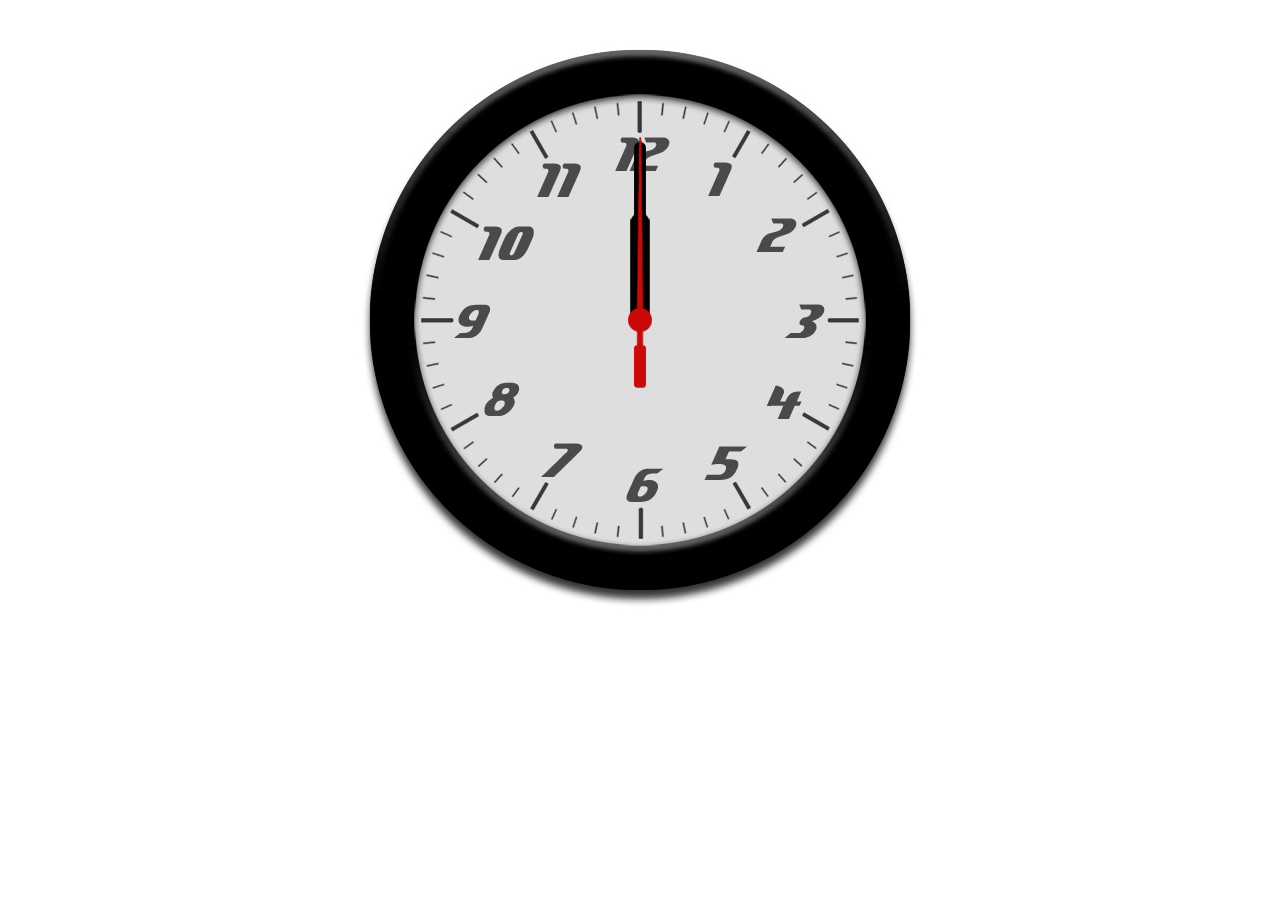
<file: public/assets/CSS3Clock/index.html>
<!DOCTYPE html PUBLIC "-//W3C//DTD XHTML 1.0 Strict//EN" "http://www.w3.org/TR/xhtml1/DTD/xhtml1-strict.dtd">
<html xmlns="http://www.w3.org/1999/xhtml">

<head>
    <meta http-equiv="Content-Type" content="text/html; charset=utf-8" />
    
    <title>CSS3/jQuery Clock demo</title>
    
    <script type="text/javascript" src="jquery-1.2.6.min.js"></script>
    
    <style type="text/css">
        * {
        	margin: 0;
        	padding: 0;
        }
        
        #clock {
        	position: relative;
        	width: 600px;
        	height: 600px;
        	margin: 20px auto 0 auto;
        	background: url(images/clockface.jpg);
        	list-style: none;
        	}
        
        #sec, #min, #hour {
        	position: absolute;
        	width: 30px;
        	height: 600px;
        	top: 0px;
        	left: 285px;
        	}
        
        #sec {
        	background: url(images/sechand.png);
        	z-index: 3;
           	}
           
        #min {
        	background: url(images/minhand.png);
        	z-index: 2;
           	}
           
        #hour {
        	background: url(images/hourhand.png);
        	z-index: 1;
           	}
           	
        p {
            text-align: center; 
            padding: 10px 0 0 0;
            }
    </style>
    
    <script type="text/javascript">
    
        $(document).ready(function() {
         
              setInterval( function() {
              var seconds = new Date().getSeconds();
              var sdegree = seconds * 6;
              var srotate = "rotate(" + sdegree + "deg)";
              
              $("#sec").css({"-moz-transform" : srotate, "-webkit-transform" : srotate});
                  
              }, 1000 );
              
         
              setInterval( function() {
              var hours = new Date().getHours();
              var mins = new Date().getMinutes();
              var hdegree = hours * 30 + (mins / 2);
              var hrotate = "rotate(" + hdegree + "deg)";
              
              $("#hour").css({"-moz-transform" : hrotate, "-webkit-transform" : hrotate});
                  
              }, 1000 );
        
        
              setInterval( function() {
              var mins = new Date().getMinutes();
              var mdegree = mins * 6;
              var mrotate = "rotate(" + mdegree + "deg)";
              
              $("#min").css({"-moz-transform" : mrotate, "-webkit-transform" : mrotate});
                  
              }, 1000 );
         
        }); 
    
    </script>

</head>

<body>

	<ul id="clock">	
	   	<li id="sec"></li>
	   	<li id="hour"></li>
		<li id="min"></li>
	</ul>
	
</body>
	
</html>
</file>
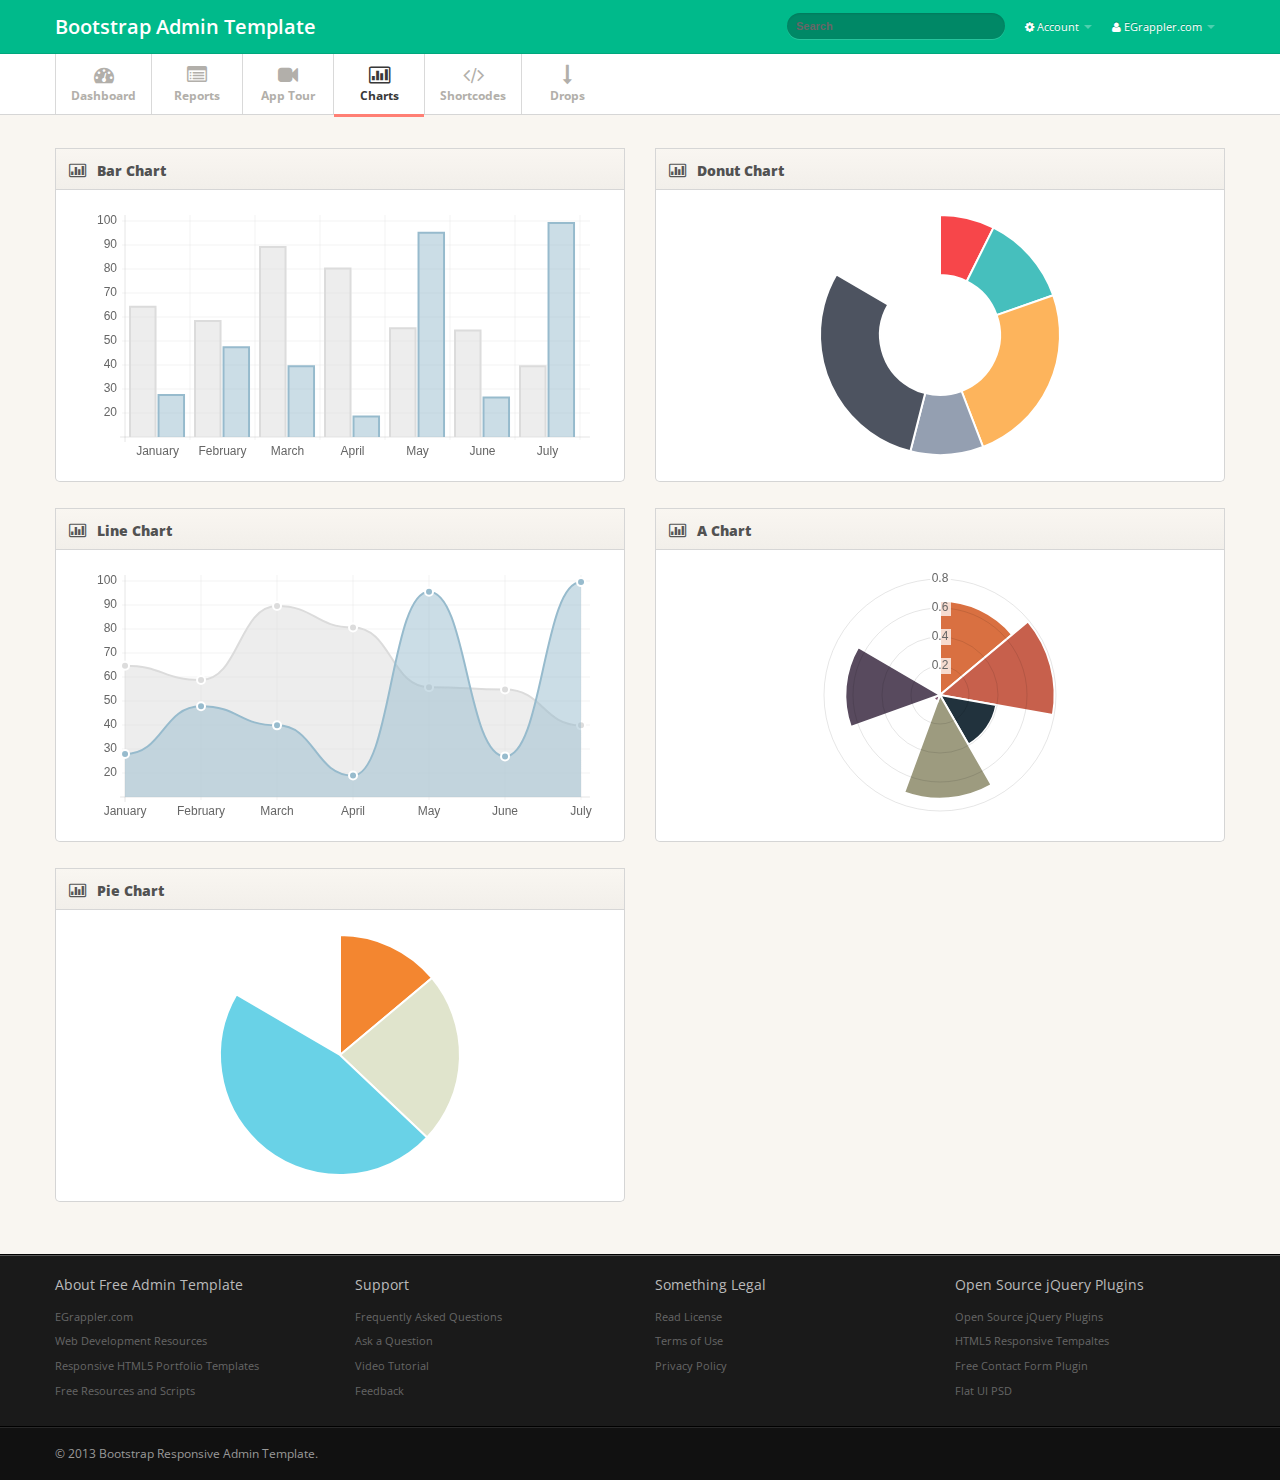
<file: public/assets/charts.html>
<!DOCTYPE html>
<html lang="en">
<head>
    <meta charset="utf-8">
    <title>Charts - Bootstrap Admin Template</title>
    <meta name="viewport" content="width=device-width, initial-scale=1.0, maximum-scale=1.0, user-scalable=no">
    <meta name="apple-mobile-web-app-capable" content="yes">
    <link href="css/bootstrap.min.css" rel="stylesheet">
    <link href="css/bootstrap-responsive.min.css" rel="stylesheet">
    <link href="http://fonts.googleapis.com/css?family=Open+Sans:400italic,600italic,400,600"
        rel="stylesheet">
    <link href="css/font-awesome.css" rel="stylesheet">
    <link href="css/style.css" rel="stylesheet">
    
    <!-- Le HTML5 shim, for IE6-8 support of HTML5 elements -->
    <!--[if lt IE 9]>
      <script src="http://html5shim.googlecode.com/svn/trunk/html5.js"></script>
    <![endif]-->
</head>
<body>
    <div class="navbar navbar-fixed-top">
        <div class="navbar-inner">
            <div class="container">
                <a class="btn btn-navbar" data-toggle="collapse" data-target=".nav-collapse"><span
                    class="icon-bar"></span><span class="icon-bar"></span><span class="icon-bar"></span>
                </a><a class="brand" href="index.html">Bootstrap Admin Template </a>
                <div class="nav-collapse">
                    <ul class="nav pull-right">
                        <li class="dropdown"><a href="#" class="dropdown-toggle" data-toggle="dropdown"><i
                            class="icon-cog"></i> Account <b class="caret"></b></a>
                            <ul class="dropdown-menu">
                                <li><a href="javascript:;">Settings</a></li>
                                <li><a href="javascript:;">Help</a></li>
                            </ul>
                        </li>
                        <li class="dropdown"><a href="#" class="dropdown-toggle" data-toggle="dropdown"><i
                            class="icon-user"></i> EGrappler.com <b class="caret"></b></a>
                            <ul class="dropdown-menu">
                                <li><a href="javascript:;">Profile</a></li>
                                <li><a href="javascript:;">Logout</a></li>
                            </ul>
                        </li>
                    </ul>
                    <form class="navbar-search pull-right">
                    <input type="text" class="search-query" placeholder="Search">
                    </form>
                </div>
                <!--/.nav-collapse -->
            </div>
            <!-- /container -->
        </div>
        <!-- /navbar-inner -->
    </div>
    <!-- /navbar -->
    <div class="subnavbar">
        <div class="subnavbar-inner">
            <div class="container">
                <ul class="mainnav">
                    <li><a href="index.html"><i class="icon-dashboard"></i><span>Dashboard</span> </a>
                    </li>
                    <li><a href="reports.html"><i class="icon-list-alt"></i><span>Reports</span> </a>
                    </li>
                    <li><a href="guidely.html"><i class="icon-facetime-video"></i><span>App Tour</span>
                    </a></li>
                    <li class="active"><a href="charts.html"><i class="icon-bar-chart"></i><span>Charts</span> </a>
                    </li>
                    <li><a href="shortcodes.html"><i class="icon-code"></i><span>Shortcodes</span> </a>
                    </li>
                    <li class="dropdown"><a href="javascript:;" class="dropdown-toggle" data-toggle="dropdown">
                        <i class="icon-long-arrow-down"></i><span>Drops</span> <b class="caret"></b></a>
                        <ul class="dropdown-menu">
                        	<li><a href="icons.html">Icons</a></li>
                            <li><a href="faq.html">FAQ</a></li>
                            <li><a href="pricing.html">Pricing Plans</a></li>
                            <li><a href="login.html">Login</a></li>
                            <li><a href="signup.html">Signup</a></li>
                            <li><a href="error.html">404</a></li>
                        </ul>
                    </li>
                </ul>
            </div>
            <!-- /container -->
        </div>
        <!-- /subnavbar-inner -->
    </div>
    <!-- /subnavbar -->
    <div class="main">
        <div class="main-inner">
            <div class="container">
                <div class="row">
                    <div class="span6">
                        <div class="widget">
                            <div class="widget-header">
                                <i class="icon-bar-chart"></i>
                                <h3>
                                    Bar Chart</h3>
                            </div>
                            <!-- /widget-header -->
                            <div class="widget-content">
                                <canvas id="bar-chart" class="chart-holder" width="538" height="250">
                                </canvas>
                                <!-- /bar-chart -->
                            </div>
                            <!-- /widget-content -->
                        </div>
                        <!-- /widget -->
                        <div class="widget">
                            <div class="widget-header">
                                <i class="icon-bar-chart"></i>
                                <h3>
                                    Line Chart</h3>
                            </div>
                            <!-- /widget-header -->
                            <div class="widget-content">
                                <canvas id="area-chart" class="chart-holder" width="538" height="250">
                                </canvas>
                                <!-- /line-chart -->
                            </div>
                            <!-- /widget-content -->
                        </div>
                        <!-- /widget -->
                        <div class="widget">
                            <div class="widget-header">
                                <i class="icon-bar-chart"></i>
                                <h3>
                                    Pie Chart</h3>
                            </div>
                            <!-- /widget-header -->
                            <div class="widget-content">
                                <canvas id="pie-chart" class="chart-holder" width="538" height="250">
                                </canvas>
                                <!-- /pie-chart -->
                            </div>
                            <!-- /widget-content -->
                        </div>
                        <!-- /widget -->
                    </div>
                    <!-- /span6 -->
                    <div class="span6">
                        <div class="widget">
                            <div class="widget-header">
                                <i class="icon-bar-chart"></i>
                                <h3>
                                    Donut Chart</h3>
                            </div>
                            <!-- /widget-header -->
                            <div class="widget-content">
                                <canvas id="donut-chart" class="chart-holder" width="538" height="250">
                                </canvas>
                                <!-- /bar-chart -->
                            </div>
                            <!-- /widget-content -->
                        </div>
                        <!-- /widget -->
                        <div class="widget">
                            <div class="widget-header">
                                <i class="icon-bar-chart"></i>
                                <h3>
                                    A Chart</h3>
                            </div>
                            <!-- /widget-header -->
                            <div class="widget-content">
                                <canvas id="line-chart" class="chart-holder" width="538" height="250">
                                </canvas>
                                <!-- /-chart -->
                            </div>
                            <!-- /widget-content -->
                        </div>
                        <!-- /widget -->
                    </div>
                    <!-- /span6 -->
                </div>
                <!-- /row -->
            </div>
            <!-- /container -->
        </div>
        <!-- /main-inner -->
    </div>
    <!-- /main -->
    <div class="extra">
        <div class="extra-inner">
            <div class="container">
                <div class="row">
                    <div class="span3">
                        <h4>
                            About Free Admin Template</h4>
                        <ul>
                            <li><a href="javascript:;">EGrappler.com</a></li>
                            <li><a href="javascript:;">Web Development Resources</a></li>
                            <li><a href="javascript:;">Responsive HTML5 Portfolio Templates</a></li>
                            <li><a href="javascript:;">Free Resources and Scripts</a></li>
                        </ul>
                    </div>
                    <!-- /span3 -->
                    <div class="span3">
                        <h4>
                            Support</h4>
                        <ul>
                            <li><a href="javascript:;">Frequently Asked Questions</a></li>
                            <li><a href="javascript:;">Ask a Question</a></li>
                            <li><a href="javascript:;">Video Tutorial</a></li>
                            <li><a href="javascript:;">Feedback</a></li>
                        </ul>
                    </div>
                    <!-- /span3 -->
                    <div class="span3">
                        <h4>
                            Something Legal</h4>
                        <ul>
                            <li><a href="javascript:;">Read License</a></li>
                            <li><a href="javascript:;">Terms of Use</a></li>
                            <li><a href="javascript:;">Privacy Policy</a></li>
                        </ul>
                    </div>
                    <!-- /span3 -->
                    <div class="span3">
                        <h4>
                            Open Source jQuery Plugins</h4>
                        <ul>
                            <li><a href="http://www.egrappler.com">Open Source jQuery Plugins</a></li>
                            <li><a href="http://www.egrappler.com;">HTML5 Responsive Tempaltes</a></li>
                            <li><a href="http://www.egrappler.com;">Free Contact Form Plugin</a></li>
                            <li><a href="http://www.egrappler.com;">Flat UI PSD</a></li>
                        </ul>
                    </div>
                    <!-- /span3 -->
                </div>
                <!-- /row -->
            </div>
            <!-- /container -->
        </div>
        <!-- /extra-inner -->
    </div>
    <!-- /extra -->
    <div class="footer">
        <div class="footer-inner">
            <div class="container">
                <div class="row">
                    <div class="span12">
                        &copy; 2013 <a href="http://www.egrappler.com/">Bootstrap Responsive Admin Template</a>.
                    </div>
                    <!-- /span12 -->
                </div>
                <!-- /row -->
            </div>
            <!-- /container -->
        </div>
        <!-- /footer-inner -->
    </div>
    <!-- /footer -->
    <!-- Le javascript
================================================== -->
    <!-- Placed at the end of the document so the pages load faster -->
    <script src="js/jquery-1.7.2.min.js"></script>
    <script src="js/excanvas.min.js"></script>
    <script src="js/chart.min.js" type="text/javascript"></script>
    <script src="js/bootstrap.js"></script>
    <script src="js/base.js"></script>
    <script>
        var doughnutData = [
				{
				    value: 30,
				    color: "#F7464A"
				},
				{
				    value: 50,
				    color: "#46BFBD"
				},
				{
				    value: 100,
				    color: "#FDB45C"
				},
				{
				    value: 40,
				    color: "#949FB1"
				},
				{
				    value: 120,
				    color: "#4D5360"
				}

			];

        var myDoughnut = new Chart(document.getElementById("donut-chart").getContext("2d")).Doughnut(doughnutData);


        var lineChartData = {
            labels: ["January", "February", "March", "April", "May", "June", "July"],
            datasets: [
				{
				    fillColor: "rgba(220,220,220,0.5)",
				    strokeColor: "rgba(220,220,220,1)",
				    pointColor: "rgba(220,220,220,1)",
				    pointStrokeColor: "#fff",
				    data: [65, 59, 90, 81, 56, 55, 40]
				},
				{
				    fillColor: "rgba(151,187,205,0.5)",
				    strokeColor: "rgba(151,187,205,1)",
				    pointColor: "rgba(151,187,205,1)",
				    pointStrokeColor: "#fff",
				    data: [28, 48, 40, 19, 96, 27, 100]
				}
			]

        }

        var myLine = new Chart(document.getElementById("area-chart").getContext("2d")).Line(lineChartData);


        var barChartData = {
            labels: ["January", "February", "March", "April", "May", "June", "July"],
            datasets: [
				{
				    fillColor: "rgba(220,220,220,0.5)",
				    strokeColor: "rgba(220,220,220,1)",
				    data: [65, 59, 90, 81, 56, 55, 40]
				},
				{
				    fillColor: "rgba(151,187,205,0.5)",
				    strokeColor: "rgba(151,187,205,1)",
				    data: [28, 48, 40, 19, 96, 27, 100]
				}
			]

        }

var myLine = new Chart(document.getElementById("bar-chart").getContext("2d")).Bar(barChartData);

var pieData = [
				{
				    value: 30,
				    color: "#F38630"
				},
				{
				    value: 50,
				    color: "#E0E4CC"
				},
				{
				    value: 100,
				    color: "#69D2E7"
				}

			];

				var myPie = new Chart(document.getElementById("pie-chart").getContext("2d")).Pie(pieData);

				var chartData = [
			{
			    value: Math.random(),
			    color: "#D97041"
			},
			{
			    value: Math.random(),
			    color: "#C7604C"
			},
			{
			    value: Math.random(),
			    color: "#21323D"
			},
			{
			    value: Math.random(),
			    color: "#9D9B7F"
			},
			{
			    value: Math.random(),
			    color: "#7D4F6D"
			},
			{
			    value: Math.random(),
			    color: "#584A5E"
			}
		];
				var myPolarArea = new Chart(document.getElementById("line-chart").getContext("2d")).PolarArea(chartData);
	</script>
</body>
</html>
</file>
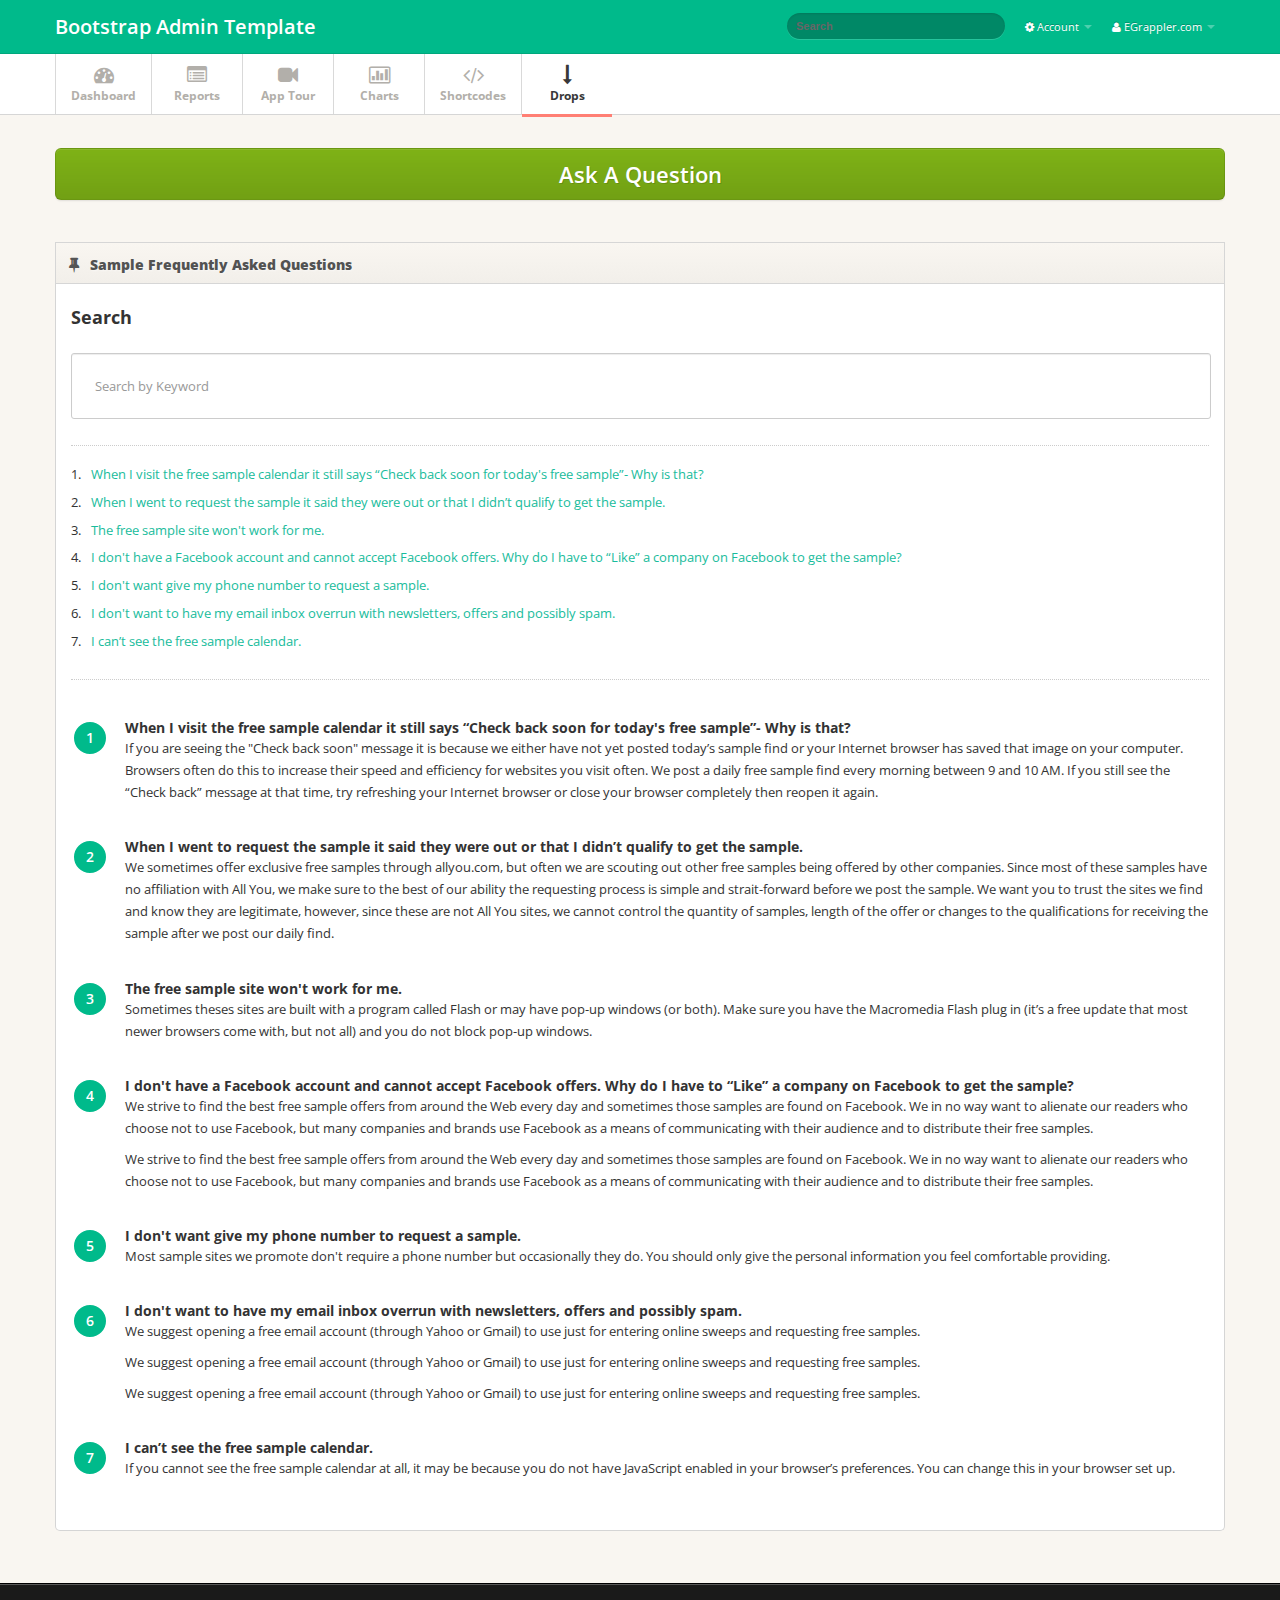
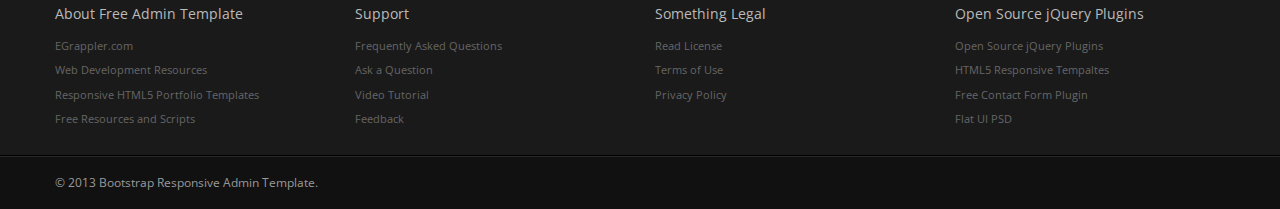
<file: public/assets/faq.html>
<!DOCTYPE html>
<html lang="en">
  
<head>
    <meta charset="utf-8">
    <title>FAQ - Bootstrap Admin Template</title>
    
    <meta name="viewport" content="width=device-width, initial-scale=1.0, maximum-scale=1.0, user-scalable=no">
    <meta name="apple-mobile-web-app-capable" content="yes">    
    
    <link href="css/bootstrap.min.css" rel="stylesheet">
    <link href="css/bootstrap-responsive.min.css" rel="stylesheet">
    
    <link href="http://fonts.googleapis.com/css?family=Open+Sans:400italic,600italic,400,600" rel="stylesheet">
    <link href="css/font-awesome.css" rel="stylesheet">
    
    <link href="css/style.css" rel="stylesheet">
    
    
    <link href="css/pages/faq.css" rel="stylesheet"> 

    <!-- Le HTML5 shim, for IE6-8 support of HTML5 elements -->
    <!--[if lt IE 9]>
      <script src="http://html5shim.googlecode.com/svn/trunk/html5.js"></script>
    <![endif]-->
  </head>

<body>

<div class="navbar navbar-fixed-top">
	<div class="navbar-inner">
		<div class="container">
			
			<a class="btn btn-navbar" data-toggle="collapse" data-target=".nav-collapse">
				<span class="icon-bar"></span>
				<span class="icon-bar"></span>
				<span class="icon-bar"></span>
			</a>
			
			<a class="brand" href="index.html">
				Bootstrap Admin Template				
			</a>		
			
			<div class="nav-collapse">
				<ul class="nav pull-right">
					<li class="dropdown">						
						<a href="#" class="dropdown-toggle" data-toggle="dropdown">
							<i class="icon-cog"></i>
							Account
							<b class="caret"></b>
						</a>
						
						<ul class="dropdown-menu">
							<li><a href="javascript:;">Settings</a></li>
							<li><a href="javascript:;">Help</a></li>
						</ul>						
					</li>
			
					<li class="dropdown">						
						<a href="#" class="dropdown-toggle" data-toggle="dropdown">
							<i class="icon-user"></i> 
							EGrappler.com
							<b class="caret"></b>
						</a>
						
						<ul class="dropdown-menu">
							<li><a href="javascript:;">Profile</a></li>
							<li><a href="javascript:;">Logout</a></li>
						</ul>						
					</li>
				</ul>
			
				<form class="navbar-search pull-right">
					<input type="text" class="search-query" placeholder="Search">
				</form>
				
			</div><!--/.nav-collapse -->	
	
		</div> <!-- /container -->
		
	</div> <!-- /navbar-inner -->
	
</div> <!-- /navbar -->
    



    
<div class="subnavbar">

	<div class="subnavbar-inner">
	
		<div class="container">

			<ul class="mainnav">
			
				<li>
					<a href="index.html">
						<i class="icon-dashboard"></i>
						<span>Dashboard</span>
					</a>	    				
				</li>
				
				
				
				<li>
					<a href="reports.html">
						<i class="icon-list-alt"></i>
						<span>Reports</span>
					</a>    				
				</li>
				
				<li>					
					<a href="guidely.html">
						<i class="icon-facetime-video"></i>
						<span>App Tour</span>
					</a>  									
				</li>
                
                
                <li>					
					<a href="charts.html">
						<i class="icon-bar-chart"></i>
						<span>Charts</span>
					</a>  									
				</li>
                
                
                <li>					
					<a href="shortcodes.html">
						<i class="icon-code"></i>
						<span>Shortcodes</span>
					</a>  									
				</li>
				
				<li class="active dropdown">					
					<a href="javascript:;" class="dropdown-toggle" data-toggle="dropdown">
						<i class="icon-long-arrow-down"></i>
						<span>Drops</span>
						<b class="caret"></b>
					</a>	
				
					<ul class="dropdown-menu">
                    	<li><a href="icons.html">Icons</a></li>
						<li><a href="faq.html">FAQ</a></li>
                        <li><a href="pricing.html">Pricing Plans</a></li>
                        <li><a href="login.html">Login</a></li>
						<li><a href="signup.html">Signup</a></li>
						<li><a href="error.html">404</a></li>
                    </ul>    				
				</li>
			
			</ul>

		</div> <!-- /container -->
	
	</div> <!-- /subnavbar-inner -->

</div> <!-- /subnavbar -->
    
    
<div class="main">
	
	<div class="main-inner">

	    <div class="container">
	
    	<div class="row">
    	<div class="span12">
						
				<div class="widget widget-plain">
					
					<div class="widget-content">
						
						<a href="javascript:;" class="btn btn-large btn-success btn-support-ask">Ask A Question</a>	
						
						
					</div> <!-- /widget-content -->
						
				</div> <!-- /widget -->
				
				
				
			</div> <!-- /span12 -->
         </div>	
    
	      <div class="row">
	      	
	      	<div class="span12">
	      		
	      		<div class="widget">
						
					<div class="widget-header">
						<i class="icon-pushpin"></i>
						<h3>Sample Frequently Asked Questions</h3>
					</div> <!-- /widget-header -->
					
					<div class="widget-content">
						
						<h3>Search</h3>
						
						<br />
						
						<ol class="faq-list">
							
							<li>
									<h4>When I visit the free sample calendar it still says “Check back soon for today's free sample”- Why is that?</h4>
									<p>If you are seeing the "Check back soon" message it is because we either have not yet posted today’s sample find or your Internet browser has saved that image on your computer. Browsers often do this to increase their speed and efficiency for websites you visit often. We post a daily free sample find every morning between 9 and 10 AM. If you still see the “Check back” message at that time, try refreshing your Internet browser or close your browser completely then reopen it again.

</p>	
									
							</li>
							
							<li>
									<h4>When I went to request the sample it said they were out or that I didn’t qualify to get the sample.</h4>
									<p>We sometimes offer exclusive free samples through allyou.com, but often we are scouting out other free samples being offered by other companies. Since most of these samples have no affiliation with All You, we make sure to the best of our ability the requesting process is simple and strait-forward before we post the sample. We want you to trust the sites we find and know they are legitimate, however, since these are not All You sites, we cannot control the quantity of samples, length of the offer or changes to the qualifications for receiving the sample after we post our daily find.

</p>	
									
							</li>
							
							<li>
								
									<h4>The free sample site won't work for me.

</h4>
									<p>Sometimes theses sites are built with a program called Flash or may have pop-up windows (or both). Make sure you have the Macromedia Flash plug in (it’s a free update that most newer browsers come with, but not all) and you do not block pop-up windows.

</p>	
									 
							</li>
							
							<li>
									<h4>I don't have a Facebook account and cannot accept Facebook offers. Why do I have to “Like” a company on Facebook to get the sample?

</h4>
									<p>We strive to find the best free sample offers from around the Web every day and sometimes those samples are found on Facebook. We in no way want to alienate our readers who choose not to use Facebook, but many companies and brands use Facebook as a means of communicating with their audience and to distribute their free samples.

</p>	
									<p>We strive to find the best free sample offers from around the Web every day and sometimes those samples are found on Facebook. We in no way want to alienate our readers who choose not to use Facebook, but many companies and brands use Facebook as a means of communicating with their audience and to distribute their free samples.

</p>	
									
							</li>
							
							<li>
								
									<h4>I don't want give my phone number to request a sample.

</h4>
									<p>Most sample sites we promote don't require a phone number but occasionally they do. You should only give the personal information you feel comfortable providing.

</p>	
									
							</li>
							
							<li>
									<h4>I don't want to have my email inbox overrun with newsletters, offers and possibly spam.

</h4>
									<p>We suggest opening a free email account (through Yahoo or Gmail) to use just for entering online sweeps and requesting free samples.

</p>	

<p>We suggest opening a free email account (through Yahoo or Gmail) to use just for entering online sweeps and requesting free samples.

</p>	

<p>We suggest opening a free email account (through Yahoo or Gmail) to use just for entering online sweeps and requesting free samples.

</p>	
									
							</li>
							
							<li>
								
									<h4>I can’t see the free sample calendar.

</h4>
									<p>If you cannot see the free sample calendar at all, it may be because you do not have JavaScript enabled in your browser’s preferences. You can change this in your browser set up.

</p>	
									
							</li>
							
					
							
							
							
						</ol>
						
						
					</div> <!-- /widget-content -->
						
				</div> <!-- /widget -->	
				
		    </div> <!-- /spa12 -->
		    
		    
		    
		    
	      	
	      	
	      	
	      </div> <!-- /row -->
	
	    </div> <!-- /container -->
    
	</div> <!-- /main-inner -->
	    
</div> <!-- /main -->
    


<div class="extra">

	<div class="extra-inner">

		<div class="container">

			<div class="row">
                    <div class="span3">
                        <h4>
                            About Free Admin Template</h4>
                        <ul>
                            <li><a href="javascript:;">EGrappler.com</a></li>
                            <li><a href="javascript:;">Web Development Resources</a></li>
                            <li><a href="javascript:;">Responsive HTML5 Portfolio Templates</a></li>
                            <li><a href="javascript:;">Free Resources and Scripts</a></li>
                        </ul>
                    </div>
                    <!-- /span3 -->
                    <div class="span3">
                        <h4>
                            Support</h4>
                        <ul>
                            <li><a href="javascript:;">Frequently Asked Questions</a></li>
                            <li><a href="javascript:;">Ask a Question</a></li>
                            <li><a href="javascript:;">Video Tutorial</a></li>
                            <li><a href="javascript:;">Feedback</a></li>
                        </ul>
                    </div>
                    <!-- /span3 -->
                    <div class="span3">
                        <h4>
                            Something Legal</h4>
                        <ul>
                            <li><a href="javascript:;">Read License</a></li>
                            <li><a href="javascript:;">Terms of Use</a></li>
                            <li><a href="javascript:;">Privacy Policy</a></li>
                        </ul>
                    </div>
                    <!-- /span3 -->
                    <div class="span3">
                        <h4>
                            Open Source jQuery Plugins</h4>
                        <ul>
                            <li><a href="http://www.egrappler.com">Open Source jQuery Plugins</a></li>
                            <li><a href="http://www.egrappler.com;">HTML5 Responsive Tempaltes</a></li>
                            <li><a href="http://www.egrappler.com;">Free Contact Form Plugin</a></li>
                            <li><a href="http://www.egrappler.com;">Flat UI PSD</a></li>
                        </ul>
                    </div>
                    <!-- /span3 -->
                </div> <!-- /row -->

		</div> <!-- /container -->

	</div> <!-- /extra-inner -->

</div> <!-- /extra -->


    
    
<div class="footer">
	
	<div class="footer-inner">
		
		<div class="container">
			
			<div class="row">
				
    			<div class="span12">
    				&copy; 2013 <a href="http://www.egrappler.com/">Bootstrap Responsive Admin Template</a>.
    			</div> <!-- /span12 -->
    			
    		</div> <!-- /row -->
    		
		</div> <!-- /container -->
		
	</div> <!-- /footer-inner -->
	
</div> <!-- /footer -->
    

<!-- Le javascript
================================================== -->
<!-- Placed at the end of the document so the pages load faster -->
<script src="js/jquery-1.7.2.min.js"></script>

<script src="js/bootstrap.js"></script>
<script src="js/base.js"></script>
<script src="js/faq.js"></script>

<script>

$(function () {
	
	$('.faq-list').goFaq ();

});

</script>
  </body>

</html>
</file>
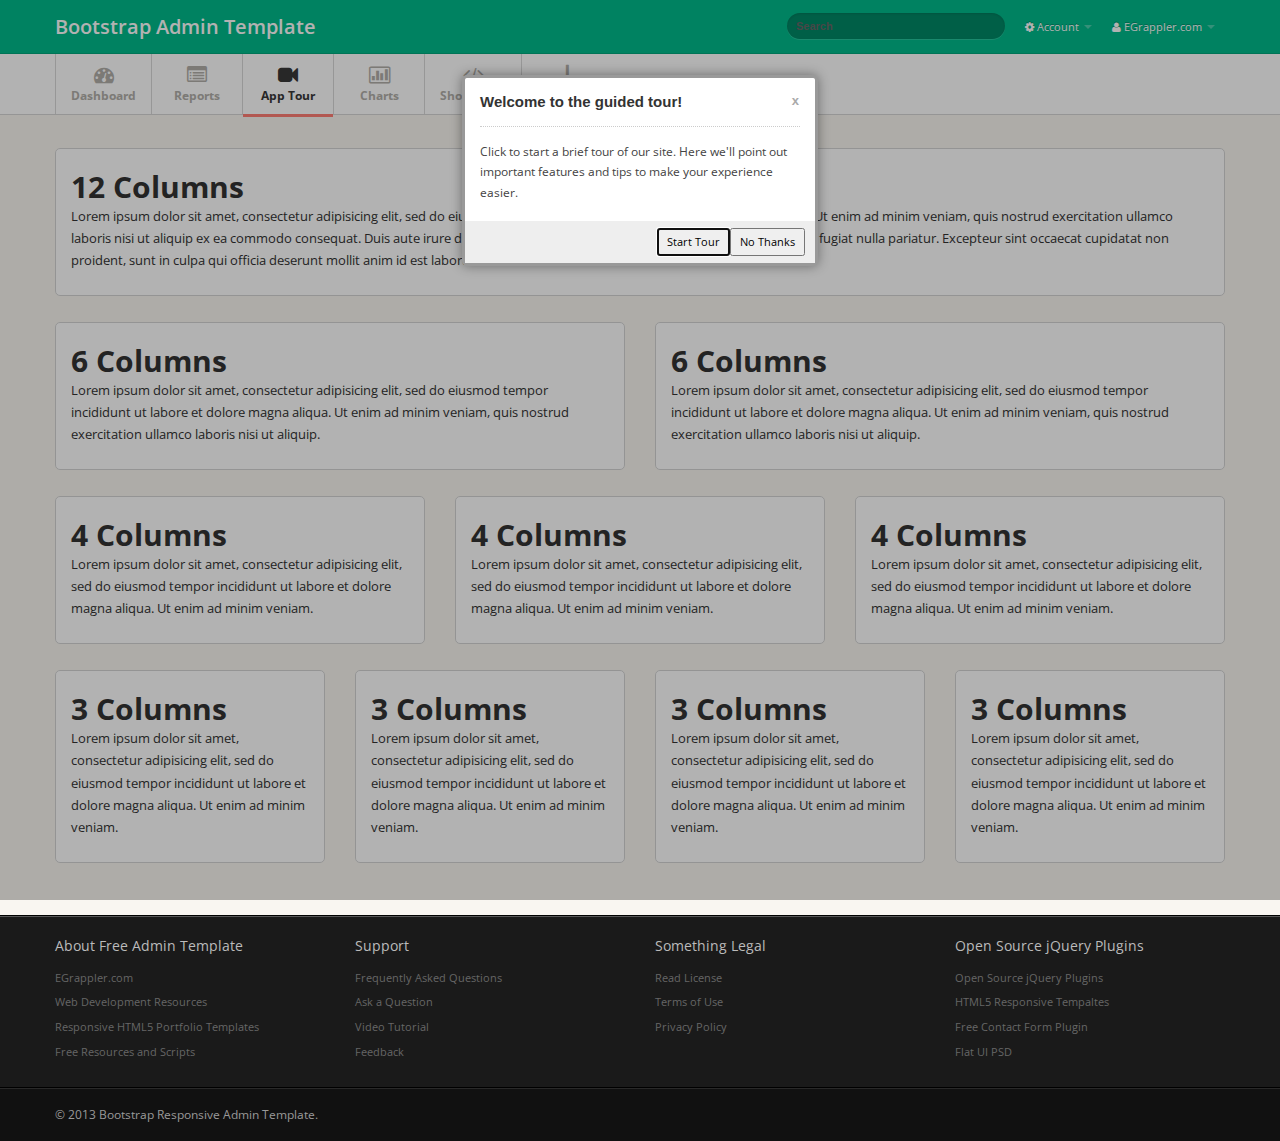
<file: public/assets/guidely.html>
<!DOCTYPE html>
<html lang="en">
  
<head>
    <meta charset="utf-8">
    <title>FAQ - Bootstrap Admin Template</title>
    
    <meta name="viewport" content="width=device-width, initial-scale=1.0, maximum-scale=1.0, user-scalable=no">
    <meta name="apple-mobile-web-app-capable" content="yes">    
    
    <link href="css/bootstrap.min.css" rel="stylesheet">
    <link href="css/bootstrap-responsive.min.css" rel="stylesheet">
    
    <link href="http://fonts.googleapis.com/css?family=Open+Sans:400italic,600italic,400,600" rel="stylesheet">
    <link href="css/font-awesome.css" rel="stylesheet">
    
    <link href="css/style.css" rel="stylesheet">
    
    
    <link href="js/guidely/guidely.css" rel="stylesheet"> 

    <!-- Le HTML5 shim, for IE6-8 support of HTML5 elements -->
    <!--[if lt IE 9]>
      <script src="http://html5shim.googlecode.com/svn/trunk/html5.js"></script>
    <![endif]-->
  </head>

<body>

<div class="navbar navbar-fixed-top">
	<div class="navbar-inner">
		<div class="container">
			
			<a class="btn btn-navbar" data-toggle="collapse" data-target=".nav-collapse">
				<span class="icon-bar"></span>
				<span class="icon-bar"></span>
				<span class="icon-bar"></span>
			</a>
			
			<a class="brand" href="index.html">
				Bootstrap Admin Template				
			</a>		
			
			<div class="nav-collapse">
				<ul class="nav pull-right">
					<li class="dropdown">						
						<a href="#" class="dropdown-toggle" data-toggle="dropdown">
							<i class="icon-cog"></i>
							Account
							<b class="caret"></b>
						</a>
						
						<ul class="dropdown-menu">
							<li><a href="javascript:;">Settings</a></li>
							<li><a href="javascript:;">Help</a></li>
						</ul>						
					</li>
			
					<li class="dropdown">						
						<a href="#" class="dropdown-toggle" data-toggle="dropdown">
							<i class="icon-user"></i> 
							EGrappler.com
							<b class="caret"></b>
						</a>
						
						<ul class="dropdown-menu">
							<li><a href="javascript:;">Profile</a></li>
							<li><a href="javascript:;">Logout</a></li>
						</ul>						
					</li>
				</ul>
			
				<form class="navbar-search pull-right">
					<input type="text" class="search-query" placeholder="Search">
				</form>
				
			</div><!--/.nav-collapse -->	
	
		</div> <!-- /container -->
		
	</div> <!-- /navbar-inner -->
	
</div> <!-- /navbar -->
    



    
<div class="subnavbar">

	<div class="subnavbar-inner">
	
		<div class="container">

			<ul class="mainnav">
			
				<li>
					<a href="index.html">
						<i class="icon-dashboard"></i>
						<span>Dashboard</span>
					</a>	    				
				</li>
				
				
				
				<li>
					<a href="reports.html">
						<i class="icon-list-alt"></i>
						<span>Reports</span>
					</a>    				
				</li>
				
				<li class="active">					
					<a href="guidely.html">
						<i class="icon-facetime-video"></i>
						<span>App Tour</span>
					</a>  									
				</li>
                
                
                <li>					
					<a href="charts.html">
						<i class="icon-bar-chart"></i>
						<span>Charts</span>
					</a>  									
				</li>
                
                
                <li>					
					<a href="shortcodes.html">
						<i class="icon-code"></i>
						<span>Shortcodes</span>
					</a>  									
				</li>
				
				<li class="  dropdown">					
					<a href="javascript:;" class="dropdown-toggle" data-toggle="dropdown">
						<i class="icon-long-arrow-down"></i>
						<span>Drops</span>
						<b class="caret"></b>
					</a>	
				
					<ul class="dropdown-menu">
                    	<li><a href="icons.html">Icons</a></li>
						<li><a href="faq.html">FAQ</a></li>
                        <li><a href="pricing.html">Pricing Plans</a></li>
                        <li><a href="login.html">Login</a></li>
						<li><a href="signup.html">Signup</a></li>
						<li><a href="error.html">404</a></li>
                    </ul>    				
				</li>
			
			</ul>

		</div> <!-- /container -->
	
	</div> <!-- /subnavbar-inner -->

</div> <!-- /subnavbar -->
    
    
<div class="main">
	
	<div class="main-inner">

	    <div class="container">
	
	      <div class="row">	      	
	      	
	      	<div class="span12">
	      		
	      		<div id="target-1" class="widget">
	      			
	      			<div class="widget-content">
	      				
			      		<h1>12 Columns</h1>
			      		
			      		<p>Lorem ipsum dolor sit amet, consectetur adipisicing elit, sed do eiusmod tempor incididunt ut labore et dolore magna aliqua. Ut enim ad minim veniam, quis nostrud exercitation ullamco laboris nisi ut aliquip ex ea commodo consequat. Duis aute irure dolor in reprehenderit in voluptate velit esse cillum dolore eu fugiat nulla pariatur. Excepteur sint occaecat cupidatat non proident, sunt in culpa qui officia deserunt mollit anim id est laborum.</p>	
			      		
		      		</div> <!-- /widget-content -->
		      		
	      		</div> <!-- /widget -->
	      		
      		</div> <!-- /span12 -->
      		
      		
      		
      		
      		 	
	      	
	      	<div class="span6">
	      		
	      		<div class="widget">
	      			
	      			<div class="widget-content">
	      				
			      		<h1>6 Columns</h1>
			      		
			      		<p>Lorem ipsum dolor sit amet, consectetur adipisicing elit, sed do eiusmod tempor incididunt ut labore et dolore magna aliqua. Ut enim ad minim veniam, quis nostrud exercitation ullamco laboris nisi ut aliquip.</p>	
			      		
		      		</div> <!-- /widget-content -->
		      		
	      		</div> <!-- /widget -->
	      		
      		</div> <!-- /span6 -->
      		 	
	      	
	      	<div class="span6">
	      		
	      		<div id="target-2" class="widget">
	      			
	      			<div class="widget-content">
	      				
			      		<h1>6 Columns</h1>
			      		
			      		<p>Lorem ipsum dolor sit amet, consectetur adipisicing elit, sed do eiusmod tempor incididunt ut labore et dolore magna aliqua. Ut enim ad minim veniam, quis nostrud exercitation ullamco laboris nisi ut aliquip.</p>	
			      		
		      		</div> <!-- /widget-content -->
		      		
	      		</div> <!-- /widget -->
	      		
      		</div> <!-- /span6 -->
      		
      		
      		
      		
      		
      		 	
	      	
	      	<div class="span4">
	      		
	      		<div id="target-3" class="widget">
	      			
	      			<div class="widget-content">
	      				
			      		<h1>4 Columns</h1>
			      		
			      		<p>Lorem ipsum dolor sit amet, consectetur adipisicing elit, sed do eiusmod tempor incididunt ut labore et dolore magna aliqua. Ut enim ad minim veniam.</p>	
			      		
		      		</div> <!-- /widget-content -->
		      		
	      		</div> <!-- /widget -->
	      		
      		</div> <!-- /span4 -->
      		 	
	      	
	      	<div class="span4">
	      		
	      		<div class="widget">
	      			
	      			<div class="widget-content">
	      				
			      		<h1>4 Columns</h1>
			      		
			      		<p>Lorem ipsum dolor sit amet, consectetur adipisicing elit, sed do eiusmod tempor incididunt ut labore et dolore magna aliqua. Ut enim ad minim veniam.</p>	
			      		
		      		</div> <!-- /widget-content -->
		      		
	      		</div> <!-- /widget -->
	      		
      		</div> <!-- /span4 -->
      		 	
	      	
	      	<div class="span4">
	      		
	      		<div class="widget">
	      			
	      			<div class="widget-content">
	      				
			      		<h1>4 Columns</h1>
			      		
			      		<p>Lorem ipsum dolor sit amet, consectetur adipisicing elit, sed do eiusmod tempor incididunt ut labore et dolore magna aliqua. Ut enim ad minim veniam.</p>	
			      		
		      		</div> <!-- /widget-content -->
		      		
	      		</div> <!-- /widget -->
	      		
      		</div> <!-- /span4 -->
      		
      		
      		
      		
      		
      		
      		 	
	      	
	      	<div class="span3">
	      		
	      		<div class="widget">
	      			
	      			<div class="widget-content">
	      				
			      		<h1>3 Columns</h1>
			      		
			      		<p>Lorem ipsum dolor sit amet, consectetur adipisicing elit, sed do eiusmod tempor incididunt ut labore et dolore magna aliqua. Ut enim ad minim veniam.</p>	
			      		
		      		</div> <!-- /widget-content -->
		      		
	      		</div> <!-- /widget -->
	      		
      		</div> <!-- /span3 -->
      		 	
	      	
	      	<div id="target-4" class="span3">
	      		
	      		<div class="widget">
	      			
	      			<div class="widget-content">
	      				
			      		<h1>3 Columns</h1>
			      		
			      		<p>Lorem ipsum dolor sit amet, consectetur adipisicing elit, sed do eiusmod tempor incididunt ut labore et dolore magna aliqua. Ut enim ad minim veniam.</p>	
			      		
		      		</div> <!-- /widget-content -->
		      		
	      		</div> <!-- /widget -->
	      		
      		</div> <!-- /span3 -->
      		 	
	      	
	      	<div class="span3">
	      		
	      		<div class="widget">
	      			
	      			<div class="widget-content">
	      				
			      		<h1>3 Columns</h1>
			      		
			      		<p>Lorem ipsum dolor sit amet, consectetur adipisicing elit, sed do eiusmod tempor incididunt ut labore et dolore magna aliqua. Ut enim ad minim veniam.</p>	
			      		
		      		</div> <!-- /widget-content -->
		      		
	      		</div> <!-- /widget -->
	      		
      		</div> <!-- /span3 -->
      		 	
	      	
	      	<div class="span3">
	      		
	      		<div class="widget">
	      			
	      			<div class="widget-content">
	      				
			      		<h1>3 Columns</h1>
			      		
			      		<p>Lorem ipsum dolor sit amet, consectetur adipisicing elit, sed do eiusmod tempor incididunt ut labore et dolore magna aliqua. Ut enim ad minim veniam.</p>	
			      		
		      		</div> <!-- /widget-content -->
		      		
	      		</div> <!-- /widget -->
	      		
      		</div> <!-- /span3 -->
	      	
	      	
	      </div> <!-- /row -->
	
	    </div> <!-- /container -->
    
	</div> <!-- /main-inner -->
	    
</div> <!-- /main -->
    


<div class="extra">

	<div class="extra-inner">

		<div class="container">

			<div class="row">
                    <div class="span3">
                        <h4>
                            About Free Admin Template</h4>
                        <ul>
                            <li><a href="javascript:;">EGrappler.com</a></li>
                            <li><a href="javascript:;">Web Development Resources</a></li>
                            <li><a href="javascript:;">Responsive HTML5 Portfolio Templates</a></li>
                            <li><a href="javascript:;">Free Resources and Scripts</a></li>
                        </ul>
                    </div>
                    <!-- /span3 -->
                    <div class="span3">
                        <h4>
                            Support</h4>
                        <ul>
                            <li><a href="javascript:;">Frequently Asked Questions</a></li>
                            <li><a href="javascript:;">Ask a Question</a></li>
                            <li><a href="javascript:;">Video Tutorial</a></li>
                            <li><a href="javascript:;">Feedback</a></li>
                        </ul>
                    </div>
                    <!-- /span3 -->
                    <div class="span3">
                        <h4>
                            Something Legal</h4>
                        <ul>
                            <li><a href="javascript:;">Read License</a></li>
                            <li><a href="javascript:;">Terms of Use</a></li>
                            <li><a href="javascript:;">Privacy Policy</a></li>
                        </ul>
                    </div>
                    <!-- /span3 -->
                    <div class="span3">
                        <h4>
                            Open Source jQuery Plugins</h4>
                        <ul>
                            <li><a href="http://www.egrappler.com">Open Source jQuery Plugins</a></li>
                            <li><a href="http://www.egrappler.com;">HTML5 Responsive Tempaltes</a></li>
                            <li><a href="http://www.egrappler.com;">Free Contact Form Plugin</a></li>
                            <li><a href="http://www.egrappler.com;">Flat UI PSD</a></li>
                        </ul>
                    </div>
                    <!-- /span3 -->
                </div> <!-- /row -->

		</div> <!-- /container -->

	</div> <!-- /extra-inner -->

</div> <!-- /extra -->


    
    
<div class="footer">
	
	<div class="footer-inner">
		
		<div class="container">
			
			<div class="row">
				
    			<div class="span12">
    				&copy; 2013 <a href="http://www.egrappler.com/">Bootstrap Responsive Admin Template</a>.
    			</div> <!-- /span12 -->
    			
    		</div> <!-- /row -->
    		
		</div> <!-- /container -->
		
	</div> <!-- /footer-inner -->
	
</div> <!-- /footer -->
    

<!-- Le javascript
================================================== -->
<!-- Placed at the end of the document so the pages load faster -->
<script src="js/jquery-1.7.2.min.js"></script>

<script src="js/bootstrap.js"></script>
<script src="js/base.js"></script>

<script src="js/guidely/guidely.min.js"></script>

<script>

$(function () {
	
	guidely.add ({
		attachTo: '#target-1'
		, anchor: 'top-left'
		, title: 'Guide Title'
		, text: 'Lorem ipsum dolor sit amet, consectetur adipisicing elit, sed do eiusmod tempor incididunt ut.'
	});
	
	guidely.add ({
		attachTo: '#target-2'
		, anchor: 'top-right'
		, title: 'Guide Title'
		, text: 'Lorem ipsum dolor sit amet, consectetur adipisicing elit, sed do eiusmod tempor incididunt ut.'
	});
	
	guidely.add ({
		attachTo: '#target-3'
		, anchor: 'middle-middle'
		, title: 'Guide Title'
		, text: 'Lorem ipsum dolor sit amet, consectetur adipisicing elit, sed do eiusmod tempor incididunt ut.'
	});
	
	guidely.add ({
		attachTo: '#target-4'
		, anchor: 'top-right'
		, title: 'Guide Title'
		, text: 'Lorem ipsum dolor sit amet, consectetur adipisicing elit, sed do eiusmod tempor incididunt ut.'
	});
	
	guidely.init ({ welcome: true, startTrigger: false });


});

</script>
  </body>

</html>
</file>
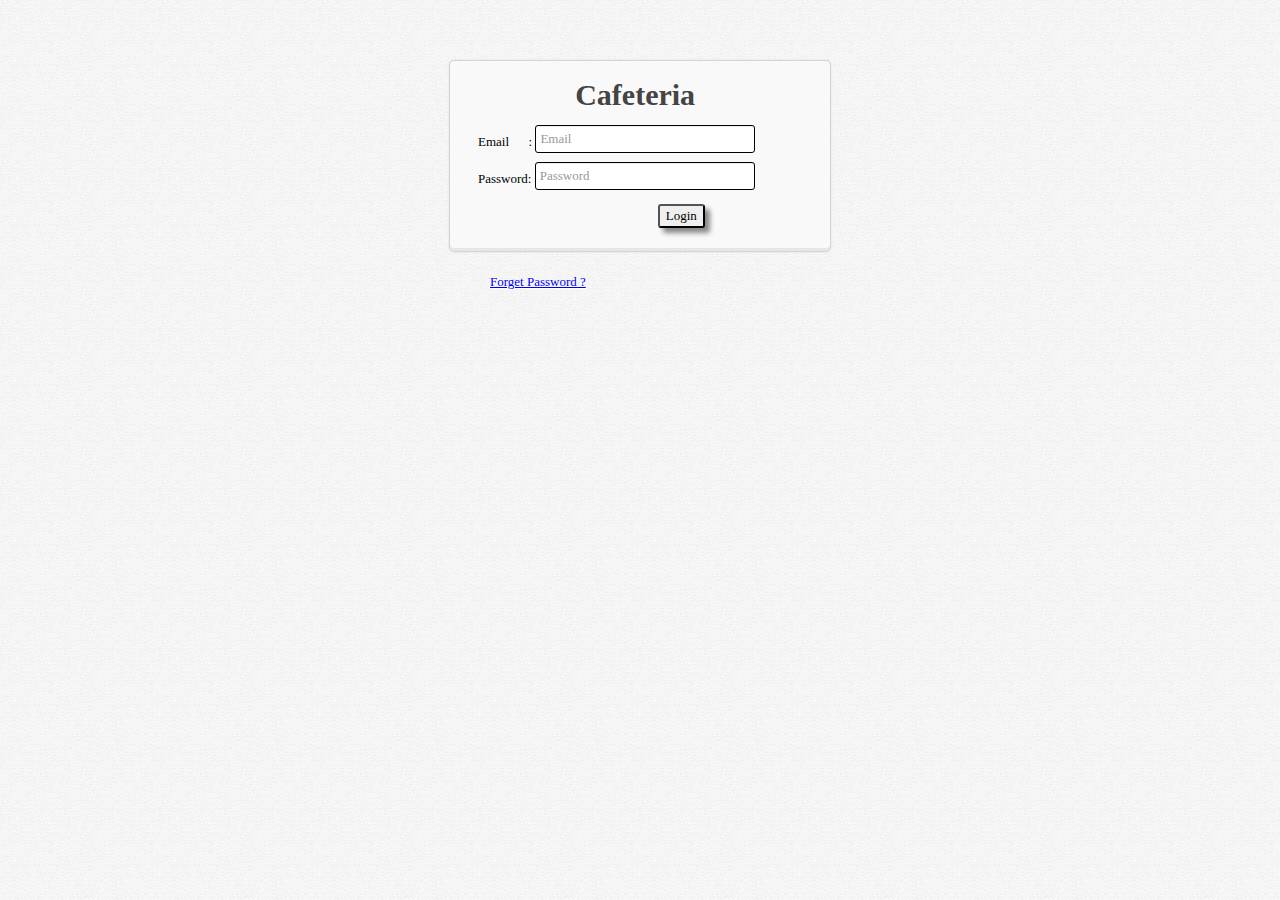
<file: public/assets/login.html>
<!DOCTYPE html>
<html lang="en">
  
<head>
    <meta charset="utf-8">
    <title>Login - Bootstrap Admin Template</title>

	<meta name="viewport" content="width=device-width, initial-scale=1.0, maximum-scale=1.0, user-scalable=no">
    <meta name="apple-mobile-web-app-capable" content="yes"> 
    
<link href="css/bootstrap.min.css" rel="stylesheet" type="text/css" />
<link href="css/bootstrap-responsive.min.css" rel="stylesheet" type="text/css" />

<link href="css/font-awesome.css" rel="stylesheet">
   
<link href="css/style.css" rel="stylesheet" type="text/css">
<link href="css/pages/signin.css" rel="stylesheet" type="text/css">

</head>

<body>
	
	


<div class="account-container register">
	
	<div class="content clearfix">
		
		<form action="#" method="post">
		
			<h1 style="margin-left:30%;">Cafeteria</h1>		

				<div class="field">
					<span style="color:black;" for="email">Email &nbsp&nbsp&nbsp&nbsp&nbsp:</span>
					<input style="border:1px solid black;" type="text" id="email" name="email" value="" placeholder="Email" />
				</div> <!-- /field -->
				
					
				<div class="field">
					<span style="color:black;"  for="password">Password:</span>
					<input style="border:1px solid black;" type="password" id="password" name="password" value="" placeholder="Password" class="login"/>
				</div> <!-- /field -->
				
			
			
			<div class="login-actions">
				
						
				<button class="button" style="margin-right:30%; box-shadow: 5px 5px 5px #888888;">Login</button>
				
			</div> <!-- .actions -->
			
			
			
		</form>
		
	</div> <!-- /content -->
	
</div> <!-- /account-container -->



<div class="login-extra">
	<a href="#" style="color:blue;text-decoration: underline;">Forget Password ?</a>
</div> <!-- /login-extra -->


<script src="js/jquery-1.7.2.min.js"></script>
<script src="js/bootstrap.js"></script>

<script src="js/signin.js"></script>

</body>

</html>
</file>
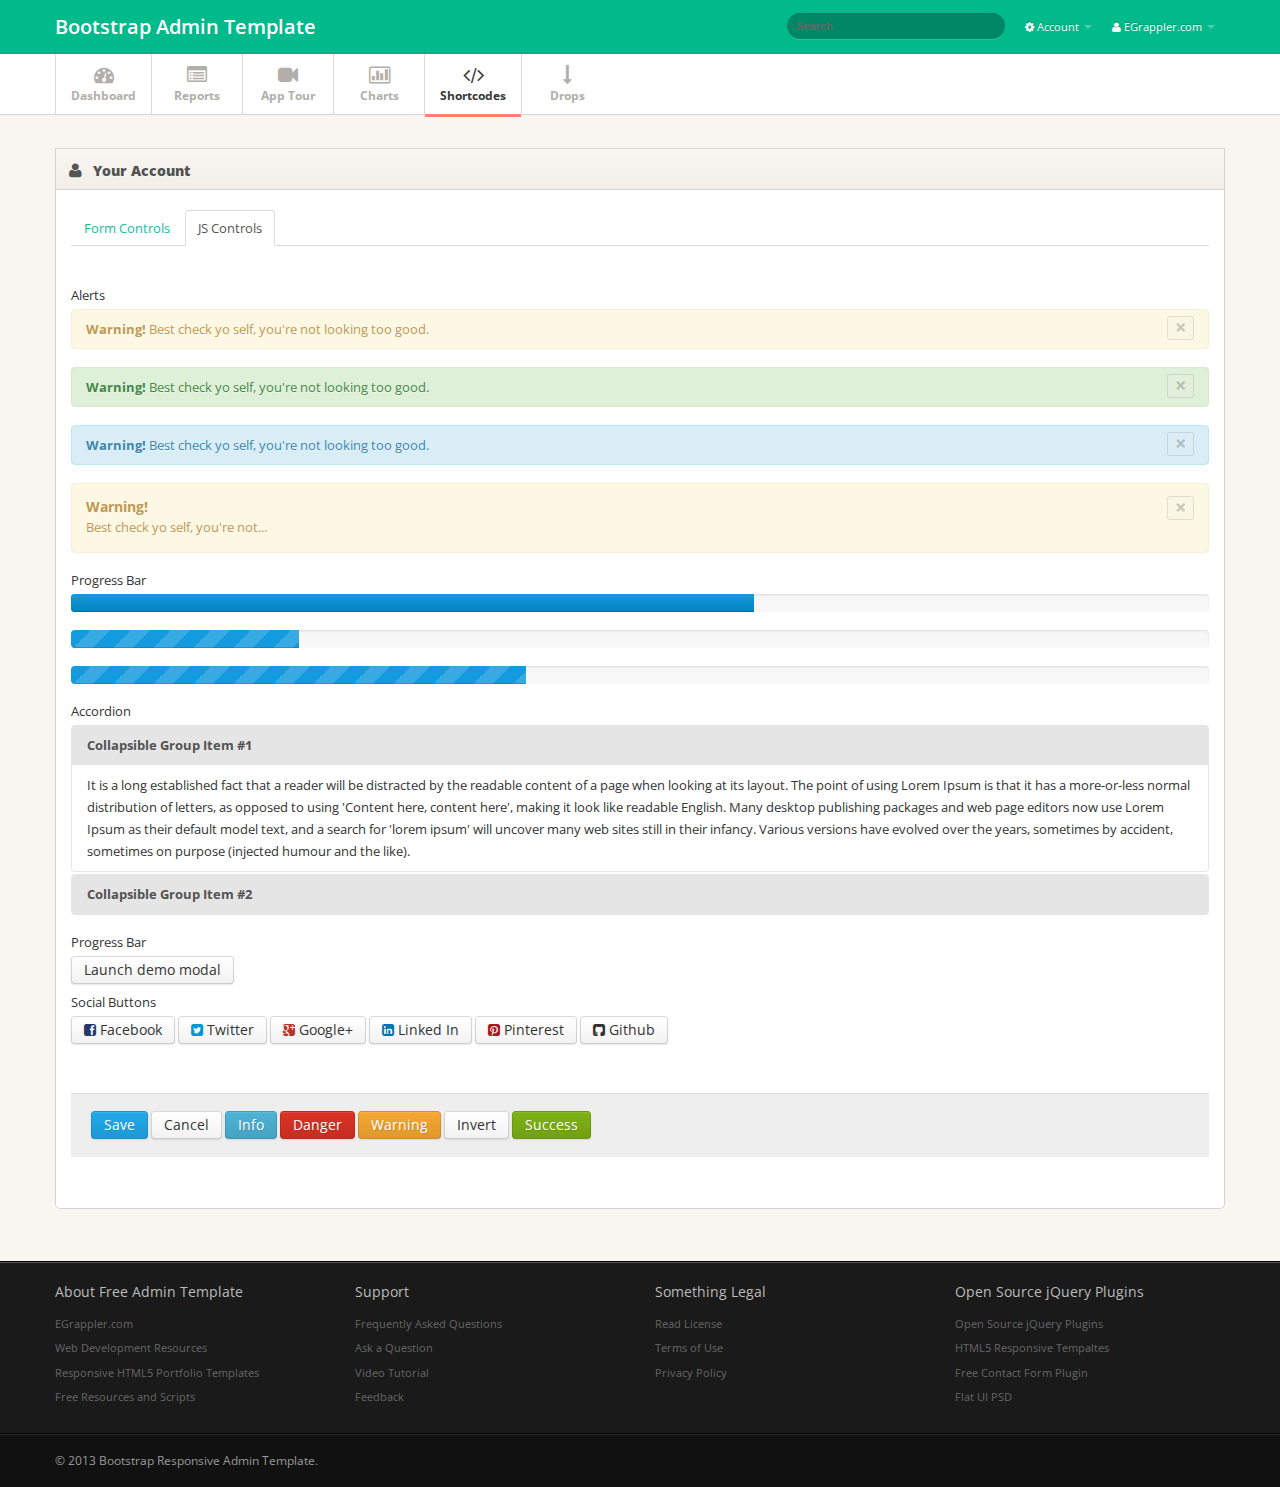
<file: public/assets/shortcodes.html>
<!DOCTYPE html>
<html lang="en">
  
<head>
    <meta charset="utf-8">
    <title>Account - Bootstrap Admin Template</title>
    
    <meta name="viewport" content="width=device-width, initial-scale=1.0, maximum-scale=1.0, user-scalable=no">
    <meta name="apple-mobile-web-app-capable" content="yes">    
    
    <link href="css/bootstrap.min.css" rel="stylesheet">
    <link href="css/bootstrap-responsive.min.css" rel="stylesheet">
    
    <link href="http://fonts.googleapis.com/css?family=Open+Sans:400italic,600italic,400,600" rel="stylesheet">
    <link href="css/font-awesome.css" rel="stylesheet">
    
    <link href="css/style.css" rel="stylesheet">
   


    <!-- Le HTML5 shim, for IE6-8 support of HTML5 elements -->
    <!--[if lt IE 9]>
      <script src="http://html5shim.googlecode.com/svn/trunk/html5.js"></script>
    <![endif]-->

  </head>

<body>

<div class="navbar navbar-fixed-top">
	
	<div class="navbar-inner">
		
		<div class="container">
			
			<a class="btn btn-navbar" data-toggle="collapse" data-target=".nav-collapse">
				<span class="icon-bar"></span>
				<span class="icon-bar"></span>
				<span class="icon-bar"></span>
			</a>
			
			<a class="brand" href="index.html">
				Bootstrap Admin Template				
			</a>		
			
			<div class="nav-collapse">
				<ul class="nav pull-right">
					<li class="dropdown">						
						<a href="#" class="dropdown-toggle" data-toggle="dropdown">
							<i class="icon-cog"></i>
							Account
							<b class="caret"></b>
						</a>
						
						<ul class="dropdown-menu">
							<li><a href="javascript:;">Settings</a></li>
							<li><a href="javascript:;">Help</a></li>
						</ul>						
					</li>
			
					<li class="dropdown">						
						<a href="#" class="dropdown-toggle" data-toggle="dropdown">
							<i class="icon-user"></i> 
							EGrappler.com
							<b class="caret"></b>
						</a>
						
						<ul class="dropdown-menu">
							<li><a href="javascript:;">Profile</a></li>
							<li><a href="javascript:;">Logout</a></li>
						</ul>						
					</li>
				</ul>
			
				<form class="navbar-search pull-right">
					<input type="text" class="search-query" placeholder="Search">
				</form>
				
			</div><!--/.nav-collapse -->	
	
		</div> <!-- /container -->
		
	</div> <!-- /navbar-inner -->
	
</div> <!-- /navbar -->
    



    
<div class="subnavbar">

	<div class="subnavbar-inner">
	
		<div class="container">

			<ul class="mainnav">
			
				<li>
					<a href="index.html">
						<i class="icon-dashboard"></i>
						<span>Dashboard</span>
					</a>	    				
				</li>
				
				
				
				<li>
					<a href="reports.html">
						<i class="icon-list-alt"></i>
						<span>Reports</span>
					</a>    				
				</li>
				
				<li>					
					<a href="guidely.html">
						<i class="icon-facetime-video"></i>
						<span>App Tour</span>
					</a>  									
				</li>
                
                
                <li>					
					<a href="charts.html">
						<i class="icon-bar-chart"></i>
						<span>Charts</span>
					</a>  									
				</li>
                
                
                <li class="active">					
					<a href="shortcodes.html">
						<i class="icon-code"></i>
						<span>Shortcodes</span>
					</a>  									
				</li>
				
				<li class="dropdown">					
					<a href="javascript:;" class="dropdown-toggle" data-toggle="dropdown">
						<i class="icon-long-arrow-down"></i>
						<span>Drops</span>
						<b class="caret"></b>
					</a>	
				
					<ul class="dropdown-menu">
                        <li><a href="icons.html">Icons</a></li>
						<li><a href="faq.html">FAQ</a></li>
                        <li><a href="pricing.html">Pricing Plans</a></li>
                        <li><a href="login.html">Login</a></li>
						<li><a href="signup.html">Signup</a></li>
						<li><a href="error.html">404</a></li>
                    </ul>    				
				</li>
			
			</ul>

		</div> <!-- /container -->
	
	</div> <!-- /subnavbar-inner -->

</div> <!-- /subnavbar -->
    
    

<div class="main">
	
	<div class="main-inner">

	    <div class="container">
	
	      <div class="row">
	      	
	      	<div class="span12">      		
	      		
	      		<div class="widget ">
	      			
	      			<div class="widget-header">
	      				<i class="icon-user"></i>
	      				<h3>Your Account</h3>
	  				</div> <!-- /widget-header -->
					
					<div class="widget-content">
						
						
						
						<div class="tabbable">
						<ul class="nav nav-tabs">
						  <li>
						    <a href="#formcontrols" data-toggle="tab">Form Controls</a>
						  </li>
						  <li  class="active"><a href="#jscontrols" data-toggle="tab">JS Controls</a></li>
						</ul>
						
						<br>
						
							<div class="tab-content">
								<div class="tab-pane" id="formcontrols">
								<form id="edit-profile" class="form-horizontal">
									<fieldset>
										
										<div class="control-group">											
											<label class="control-label" for="username">Username</label>
											<div class="controls">
												<input type="text" class="span6 disabled" id="username" value="Example" disabled>
												<p class="help-block">Your username is for logging in and cannot be changed.</p>
											</div> <!-- /controls -->				
										</div> <!-- /control-group -->
										
										
										<div class="control-group">											
											<label class="control-label" for="firstname">First Name</label>
											<div class="controls">
												<input type="text" class="span6" id="firstname" value="John">
											</div> <!-- /controls -->				
										</div> <!-- /control-group -->
										
										
										<div class="control-group">											
											<label class="control-label" for="lastname">Last Name</label>
											<div class="controls">
												<input type="text" class="span6" id="lastname" value="Donga">
											</div> <!-- /controls -->				
										</div> <!-- /control-group -->
										
										
										<div class="control-group">											
											<label class="control-label" for="email">Email Address</label>
											<div class="controls">
												<input type="text" class="span4" id="email" value="john.donga@egrappler.com">
											</div> <!-- /controls -->				
										</div> <!-- /control-group -->
										
										
										<br /><br />
										
										<div class="control-group">											
											<label class="control-label" for="password1">Password</label>
											<div class="controls">
												<input type="password" class="span4" id="password1" value="thisispassword">
											</div> <!-- /controls -->				
										</div> <!-- /control-group -->
										
										
										<div class="control-group">											
											<label class="control-label" for="password2">Confirm</label>
											<div class="controls">
												<input type="password" class="span4" id="password2" value="thisispassword">
											</div> <!-- /controls -->				
										</div> <!-- /control-group -->
										
                                        
                                        
                                        <div class="control-group">											
											<label class="control-label">Checkboxes</label>
											
                                            
                                            <div class="controls">
                                            <label class="checkbox inline">
                                              <input type="checkbox"> Option 01
                                            </label>
                                            
                                            <label class="checkbox inline">
                                              <input type="checkbox"> Option 02
                                            </label>
                                          </div>		<!-- /controls -->		
										</div> <!-- /control-group -->
                                        
                                        
                                        
                                        <div class="control-group">											
											<label class="control-label">Radio Buttons</label>
											
                                            
                                            <div class="controls">
                                            <label class="radio inline">
                                              <input type="radio"  name="radiobtns"> Option 01
                                            </label>
                                            
                                            <label class="radio inline">
                                              <input type="radio" name="radiobtns"> Option 02
                                            </label>
                                          </div>	<!-- /controls -->			
										</div> <!-- /control-group -->
                                        
                                        
                                        
                                        
                                        <div class="control-group">											
											<label class="control-label" for="radiobtns">Combined Textbox</label>
											
                                            <div class="controls">
                                               <div class="input-prepend input-append">
                                                  <span class="add-on">$</span>
                                                  <input class="span2" id="appendedPrependedInput" type="text">
                                                  <span class="add-on">.00</span>
                                                </div>
                                              </div>	<!-- /controls -->			
										</div> <!-- /control-group -->
                                        
                                        
                                        
                                        
                                        
                                        <div class="control-group">											
											<label class="control-label" for="radiobtns">Textbox with Buttons </label>
											
                                            <div class="controls">
                                               <div class="input-append">
                                                  <input class="span2 m-wrap" id="appendedInputButton" type="text">
                                                  <button class="btn" type="button">Go!</button>
                                                </div>
                                              </div>	<!-- /controls -->			
										</div> <!-- /control-group -->
                                        
                                        
                                        
                                        
                                        
                                        <div class="control-group">											
											<label class="control-label" for="radiobtns">Dropdown in a button group</label>
											
                                            <div class="controls">
                                              <div class="btn-group">
                                              <a class="btn btn-primary" href="#"><i class="icon-user icon-white"></i> User</a>
                                              <a class="btn btn-primary dropdown-toggle" data-toggle="dropdown" href="#"><span class="caret"></span></a>
                                              <ul class="dropdown-menu">
                                                <li><a href="#"><i class="icon-pencil"></i> Edit</a></li>
                                                <li><a href="#"><i class="icon-trash"></i> Delete</a></li>
                                                <li><a href="#"><i class="icon-ban-circle"></i> Ban</a></li>
                                                <li class="divider"></li>
                                                <li><a href="#"><i class="i"></i> Make admin</a></li>
                                              </ul>
                                            </div>
                                              </div>	<!-- /controls -->			
										</div> <!-- /control-group -->
                                        
                                        
                                        
                                        
                                        
                                        <div class="control-group">											
											<label class="control-label" for="radiobtns">Button sizes</label>
											
                                            <div class="controls">
                                              <a class="btn btn-large" href="#"><i class="icon-star"></i> Star</a>
                                                <a class="btn btn-small" href="#"><i class="icon-star"></i> Star</a>
                                                <a class="btn btn-mini" href="#"><i class="icon-star"></i> Star</a>
                                              </div>	<!-- /controls -->			
										</div> <!-- /control-group -->
                                        
										
											
										 <br />
										
											
										<div class="form-actions">
											<button type="submit" class="btn btn-primary">Save</button> 
											<button class="btn">Cancel</button>
										</div> <!-- /form-actions -->
									</fieldset>
								</form>
								</div>
								
								<div class="tab-pane active" id="jscontrols">
									<form id="edit-profile2" class="form-vertical">
										<fieldset>
											
                                            
                                            
                                           
                                                                                        
											<div class="control-group">
												<label class="control-label">Alerts</label>
												<div class="controls">
													 <div class="alert">
                                              <button type="button" class="close" data-dismiss="alert">&times;</button>
                                              <strong>Warning!</strong> Best check yo self, you're not looking too good.
                                            </div>
                                            
                                            
                                                <div class="alert alert-success">
                                                  <button type="button" class="close" data-dismiss="alert">&times;</button>
                                                  <strong>Warning!</strong> Best check yo self, you're not looking too good.
                                                </div>
                                            
                                                     
                                                     <div class="alert alert-info">
                                              <button type="button" class="close" data-dismiss="alert">&times;</button>
                                              <strong>Warning!</strong> Best check yo self, you're not looking too good.
                                            </div>
                                            		 
                                                     
                                                     
                                                     	
                                            
                                            
                                            		 
                                                     <div class="alert alert-block">
                                                      <button type="button" class="close" data-dismiss="alert">&times;</button>
                                                      <h4>Warning!</h4>
                                                      Best check yo self, you're not...
                                                    </div>
												</div> <!-- /controls -->	
                                                
                                                
                                                
                                                
                                                
											</div> <!-- /control-group -->
                                            
                                            
                                            
                                            
                                            <div class="control-group">
												<label class="control-label">Progress Bar</label>
												<div class="controls">
													 <div class="progress">
                                                      <div class="bar" style="width: 60%;"></div>
                                                    </div>
                                                    
                                                    
                                                    <div class="progress progress-striped">
                                                      <div class="bar" style="width: 20%;"></div>
                                                    </div>
                                                    
                                                    
                                                    <div class="progress progress-striped active">
                                                      <div class="bar" style="width: 40%;"></div>
                                                    </div>
												</div> <!-- /controls -->	
											</div> <!-- /control-group -->
                                            
                                            
                                            
                                            
                                            
                                            
                                            
                                            <div class="control-group">
												<label class="control-label">Accordion</label>
												<div class="controls">
                                                
													 <div class="accordion" id="accordion2">
                                                      <div class="accordion-group">
                                                        <div class="accordion-heading">
                                                          <a class="accordion-toggle" data-toggle="collapse" data-parent="#accordion2" href="#collapseOne">
                                                            Collapsible Group Item #1
                                                          </a>
                                                        </div>
                                                        <div id="collapseOne" class="accordion-body collapse in">
                                                          <div class="accordion-inner">
                                                            It is a long established fact that a reader will be distracted by the readable content of a page when looking at its layout. The point of using Lorem Ipsum is that it has a more-or-less normal distribution of letters, as opposed to using 'Content here, content here', making it look like readable English. Many desktop publishing packages and web page editors now use Lorem Ipsum as their default model text, and a search for 'lorem ipsum' will uncover many web sites still in their infancy. Various versions have evolved over the years, sometimes by accident, sometimes on purpose (injected humour and the like).


                                                          </div>
                                                        </div>
                                                      </div>
                                                      <div class="accordion-group">
                                                        <div class="accordion-heading">
                                                          <a class="accordion-toggle" data-toggle="collapse" data-parent="#accordion2" href="#collapseTwo">
                                                            Collapsible Group Item #2
                                                          </a>
                                                        </div>
                                                        <div id="collapseTwo" class="accordion-body collapse">
                                                          <div class="accordion-inner">
                                                            Anim pariatur cliche...
                                                          </div>
                                                        </div>
                                                      </div>
                                                    </div>
												</div> <!-- /controls -->	
											</div> <!-- /control-group -->
                                            
                                            
                                            
                                            
                                            
                                            
                                            <div class="control-group">
												<label class="control-label">Progress Bar</label>
												<div class="controls">
													 <!-- Button to trigger modal -->
                                                    <a href="#myModal" role="button" class="btn" data-toggle="modal">Launch demo modal</a>
                                                     
                                                    <!-- Modal -->
                                                    <div id="myModal" class="modal hide fade" tabindex="-1" role="dialog" aria-labelledby="myModalLabel" aria-hidden="true">
                                                      <div class="modal-header">
                                                        <button type="button" class="close" data-dismiss="modal" aria-hidden="true">×</button>
                                                        <h3 id="myModalLabel">Thank you for visiting EGrappler.com</h3>
                                                      </div>
                                                      <div class="modal-body">
                                                        <p>One fine body…</p>
                                                      </div>
                                                      <div class="modal-footer">
                                                        <button class="btn" data-dismiss="modal" aria-hidden="true">Close</button>
                                                        <button class="btn btn-primary">Save changes</button>
                                                      </div>
                                                    </div>
												</div> <!-- /controls -->	
											</div> <!-- /control-group -->
                                            
                                         





                                            
                                            
                                            
                                            
                                            
                                          
                                            
                                            
                                            
                                            
                                             <div class="control-group">
												<label class="control-label">Social Buttons</label>
												<div class="controls">
													 <button class="btn btn-facebook-alt"><i class="icon-facebook-sign"></i> Facebook</button>
                                                    <button class="btn btn-twitter-alt"><i class="icon-twitter-sign"></i> Twitter</button>
                                                    <button class="btn btn-google-alt"><i class="icon-google-plus-sign"></i> Google+</button>
                                                    <button class="btn btn-linkedin-alt"><i class="icon-linkedin-sign"></i> Linked In</button>
                                                    <button class="btn btn-pinterest-alt"><i class="icon-pinterest-sign"></i> Pinterest</button>
                                                    <button class="btn btn-github-alt"><i class="icon-github-sign"></i> Github</button>
												</div> <!-- /controls -->	
											</div> <!-- /control-group -->
											
											<br />
											
											<div class="form-actions">
												<button type="submit" class="btn btn-primary">Save</button> <button class="btn">Cancel</button>
                                                <button class="btn btn-info">Info</button>
                                                <button class="btn btn-danger">Danger</button>
                                                <button class="btn btn-warning">Warning</button>
                                                <button class="btn btn-invert">Invert</button>
                                                <button class="btn btn-success">Success</button>
											</div>
										</fieldset>
									</form>
								</div>
								
							</div>
						  
						  
						</div>
						
						
						
						
						
					</div> <!-- /widget-content -->
						
				</div> <!-- /widget -->
	      		
		    </div> <!-- /span8 -->
	      	
	      	
	      	
	      	
	      </div> <!-- /row -->
	
	    </div> <!-- /container -->
	    
	</div> <!-- /main-inner -->
    
</div> <!-- /main -->
    
    
    
 
<div class="extra">

	<div class="extra-inner">

		<div class="container">

			<div class="row">
                    <div class="span3">
                        <h4>
                            About Free Admin Template</h4>
                        <ul>
                            <li><a href="javascript:;">EGrappler.com</a></li>
                            <li><a href="javascript:;">Web Development Resources</a></li>
                            <li><a href="javascript:;">Responsive HTML5 Portfolio Templates</a></li>
                            <li><a href="javascript:;">Free Resources and Scripts</a></li>
                        </ul>
                    </div>
                    <!-- /span3 -->
                    <div class="span3">
                        <h4>
                            Support</h4>
                        <ul>
                            <li><a href="javascript:;">Frequently Asked Questions</a></li>
                            <li><a href="javascript:;">Ask a Question</a></li>
                            <li><a href="javascript:;">Video Tutorial</a></li>
                            <li><a href="javascript:;">Feedback</a></li>
                        </ul>
                    </div>
                    <!-- /span3 -->
                    <div class="span3">
                        <h4>
                            Something Legal</h4>
                        <ul>
                            <li><a href="javascript:;">Read License</a></li>
                            <li><a href="javascript:;">Terms of Use</a></li>
                            <li><a href="javascript:;">Privacy Policy</a></li>
                        </ul>
                    </div>
                    <!-- /span3 -->
                    <div class="span3">
                        <h4>
                            Open Source jQuery Plugins</h4>
                        <ul>
                            <li><a href="http://www.egrappler.com">Open Source jQuery Plugins</a></li>
                            <li><a href="http://www.egrappler.com;">HTML5 Responsive Tempaltes</a></li>
                            <li><a href="http://www.egrappler.com;">Free Contact Form Plugin</a></li>
                            <li><a href="http://www.egrappler.com;">Flat UI PSD</a></li>
                        </ul>
                    </div>
                    <!-- /span3 -->
                </div> <!-- /row -->

		</div> <!-- /container -->

	</div> <!-- /extra-inner -->

</div> <!-- /extra -->


    
    
<div class="footer">
	
	<div class="footer-inner">
		
		<div class="container">
			
			<div class="row">
				
    			<div class="span12">
    				&copy; 2013 <a href="http://www.egrappler.com/">Bootstrap Responsive Admin Template</a>.
    			</div> <!-- /span12 -->
    			
    		</div> <!-- /row -->
    		
		</div> <!-- /container -->
		
	</div> <!-- /footer-inner -->
	
</div> <!-- /footer -->
    


<script src="js/jquery-1.7.2.min.js"></script>
	
<script src="js/bootstrap.js"></script>
<script src="js/base.js"></script>


  </body>

</html>
</file>
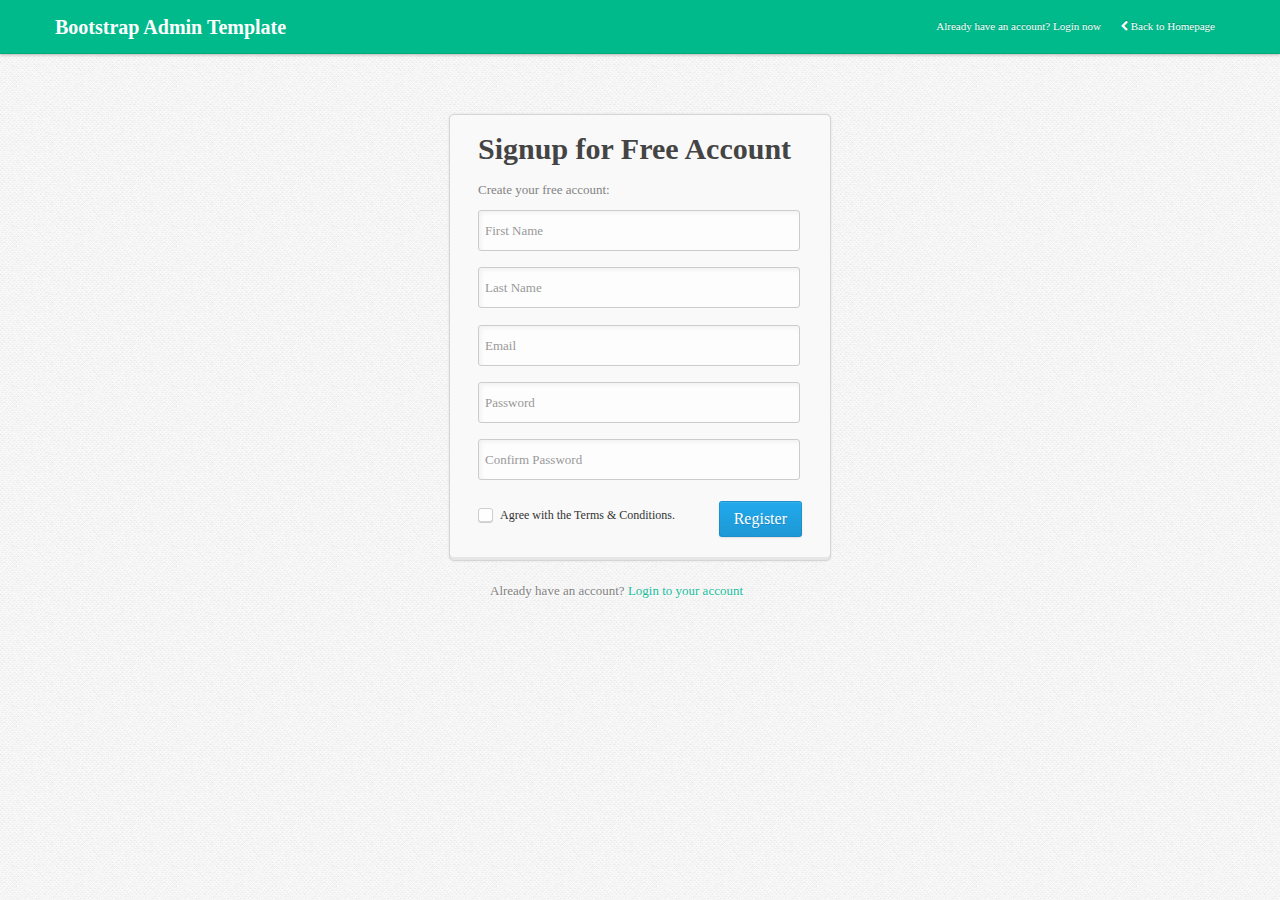
<file: public/assets/signup.html>
<!DOCTYPE html>
<html lang="en">
  
 <head>
    <meta charset="utf-8">
    <title>Signup - Bootstrap Admin Template</title>

	<meta name="viewport" content="width=device-width, initial-scale=1.0, maximum-scale=1.0, user-scalable=no">
    <meta name="apple-mobile-web-app-capable" content="yes"> 
    
<link href="css/bootstrap.min.css" rel="stylesheet" type="text/css" />
<link href="css/bootstrap-responsive.min.css" rel="stylesheet" type="text/css" />

<link href="css/font-awesome.css" rel="stylesheet">
   
<link href="css/style.css" rel="stylesheet" type="text/css">
<link href="css/pages/signin.css" rel="stylesheet" type="text/css">

</head>

<body>
	
	<div class="navbar navbar-fixed-top">
	
	<div class="navbar-inner">
		
		<div class="container">
			
			<a class="btn btn-navbar" data-toggle="collapse" data-target=".nav-collapse">
				<span class="icon-bar"></span>
				<span class="icon-bar"></span>
				<span class="icon-bar"></span>
			</a>
			
			<a class="brand" href="index.html">
				Bootstrap Admin Template				
			</a>		
			
			<div class="nav-collapse">
				<ul class="nav pull-right">
					<li class="">						
						<a href="login.html" class="">
							Already have an account? Login now
						</a>
						
					</li>
					<li class="">						
						<a href="index.html" class="">
							<i class="icon-chevron-left"></i>
							Back to Homepage
						</a>
						
					</li>
				</ul>
				
			</div><!--/.nav-collapse -->	
	
		</div> <!-- /container -->
		
	</div> <!-- /navbar-inner -->
	
</div> <!-- /navbar -->



<div class="account-container register">
	
	<div class="content clearfix">
		
		<form action="#" method="post">
		
			<h1>Signup for Free Account</h1>			
			
			<div class="login-fields">
				
				<p>Create your free account:</p>
				
				<div class="field">
					<label for="firstname">First Name:</label>
					<input type="text" id="firstname" name="firstname" value="" placeholder="First Name" class="login" />
				</div> <!-- /field -->
				
				<div class="field">
					<label for="lastname">Last Name:</label>	
					<input type="text" id="lastname" name="lastname" value="" placeholder="Last Name" class="login" />
				</div> <!-- /field -->
				
				
				<div class="field">
					<label for="email">Email Address:</label>
					<input type="text" id="email" name="email" value="" placeholder="Email" class="login"/>
				</div> <!-- /field -->
				
				<div class="field">
					<label for="password">Password:</label>
					<input type="password" id="password" name="password" value="" placeholder="Password" class="login"/>
				</div> <!-- /field -->
				
				<div class="field">
					<label for="confirm_password">Confirm Password:</label>
					<input type="password" id="confirm_password" name="confirm_password" value="" placeholder="Confirm Password" class="login"/>
				</div> <!-- /field -->
				
			</div> <!-- /login-fields -->
			
			<div class="login-actions">
				
				<span class="login-checkbox">
					<input id="Field" name="Field" type="checkbox" class="field login-checkbox" value="First Choice" tabindex="4" />
					<label class="choice" for="Field">Agree with the Terms & Conditions.</label>
				</span>
									
				<button class="button btn btn-primary btn-large">Register</button>
				
			</div> <!-- .actions -->
			
		</form>
		
	</div> <!-- /content -->
	
</div> <!-- /account-container -->


<!-- Text Under Box -->
<div class="login-extra">
	Already have an account? <a href="login.html">Login to your account</a>
</div> <!-- /login-extra -->


<script src="js/jquery-1.7.2.min.js"></script>
<script src="js/bootstrap.js"></script>

<script src="js/signin.js"></script>

</body>

 </html>
</file>
<file: public/assets/js/guidely/guidely.css>
.guidely-number {
	background: url(guidely-number.png) no-repeat 0 0;
	width: 45px;
	height: 45px;	
	display: none;	
	position: absolute;
	cursor: pointer;	
	z-index: 10002;
}

	.guidely-number span {
		width: 43px;
		height: 43px;
		font-family: arial, sans-serif;
		font-size: 20px;
		font-weight: bold;
		text-align: center;
		color: #FFF;
		text-align: center;
		display: block;
		line-height: 44px;
	}

.guidely-guide {
	background: #FFF;
	width: 300px;
	display: none;
	border: 3px solid #999;
	
	-webkit-border-radius:5px;
	-moz-border-radius:5px;
	border-radius:5px;
		
	-webkit-box-shadow:0 0 12px rgba(0,0,0,0.4);
	-moz-box-shadow:0 0 12px rgba(0,0,0,0.4);
	box-shadow:0 0 12px rgba(0,0,0,0.4);
	
	z-index: 10001;
}

	.guidely-guide h4 {
		font-family: Helvetica, arial, sans-serif;
		font-size: 15px;
		font-weight: bold;
		color: #333;
		padding-bottom: 15px !important;
		padding: 0;
		margin: 0 0 1em;
		border-bottom: 1px dotted #CCC;
	}
	
	.guidely-guide-pad {
		font-size: 12px;
		line-height: 1.7em;
		padding: 15px 15px 5px 30px;
		
	}
	
	.guidely-anchor-right .guidely-guide-pad { padding: 15px 30px 5px 15px; }

	.guidely-anchor-right .guidely-close-trigger { right: 30px; }

.guidely-popup 
{
	color: #444;
	display:block;
	padding: 0;
	background: #fff;
	
	-webkit-border-top-left-radius: 4px;	
	-webkit-border-top-right-radius: 4px;
	-moz-border-radius-topleft: 4px;
	-moz-border-radius-topright: 4px;
	border-top-left-radius: 4px;
	border-top-right-radius: 4px;
}





.guidely-controls {
	background: #EEE;
	text-align: right;
	padding: 7px 10px;
	margin-top: 1em;
}

	.guidely-controls button {
		font-size: 11px;
		padding: 3px 8px;
		*padding: 1px 4px;
		cursor: pointer;
	}

.guidely-overlay 
{
	position: fixed;
	top: 0px;
	left: 0px;
	height:100%;
	width:100%;
	background-color: #000;
	z-index: 10000;
	
	filter: alpha(opacity=30);
	filter: progid:DXImageTransform.Microsoft.Alpha(opacity=30);
	-moz-opacity: 0.30;
	opacity:0.30;
}

.guidely-start-trigger {
	background: #444;
	background: rgba(0,0,0,.6);
	text-decoration: none;
	color: #FFF;
	cursor: pointer;
	padding: 4px 10px 4px 12px;
	position: fixed;
	top: 0;
	right: 0;
	
	z-index: 9999;
	
	-webkit-border-bottom-left-radius: 5px;
	-moz-border-radius-bottomleft: 5px;
	border-bottom-left-radius: 5px;
	
}

.guidely-close-trigger {
	font-family: Helvetica, arial, sans-serif;
	font-size: 13px;
	font-weight: bold;
	text-decoration: none;
	color: #AAA;
	position: absolute;
	right:16px;
	top: 12px;
}

#guide-welcome { width: 350px; }

#guide-welcome .guidely-guide-pad { padding: 15px 15px 5px 15px; }
</file>
<file: public/assets/css/style.css>
/*------------------------------------------------------------------
Bootstrap Admin Template by EGrappler.com
------------------------------------------------------------------*/



/*------------------------------------------------------------------
[1. Global]
*/

body {
	background: #f9f6f1;
	font: 13px/1.7em 'Open Sans';
}
    
p { 
	font: 13px/1.7em 'Open Sans'; 	
}
    
input,
button,
select,
textarea {
  font-family: 'Open Sans';
}

.dropdown .dropdown-menu {
	-webkit-border-radius: 6px;
	-moz-border-radius: 6px;
	border-radius: 6px;
}

.btn-icon-only {
	padding-right: 3px;
	padding-left: 3px;
}

.table td {
	vertical-align: middle;
}

.table-bordered th {
	background: #E9E9E9;
	background:-moz-linear-gradient(top, #FAFAFA 0%, #E9E9E9 100%); /* FF3.6+ */
	background:-webkit-gradient(linear, left top, left bottom, color-stop(0%,#FAFAFA), color-stop(100%,#E9E9E9)); /* Chrome,Safari4+ */
	background:-webkit-linear-gradient(top, #FAFAFA 0%,#E9E9E9 100%); /* Chrome10+,Safari5.1+ */
	background:-o-linear-gradient(top, #FAFAFA 0%,#E9E9E9 100%); /* Opera11.10+ */
	background:-ms-linear-gradient(top, #FAFAFA 0%,#E9E9E9 100%); /* IE10+ */
	background:linear-gradient(top, #FAFAFA 0%,#E9E9E9 100%); /* W3C */
	filter: progid:DXImageTransform.Microsoft.gradient(startColorstr='#FAFAFA', endColorstr='#E9E9E9');
	-ms-filter: "progid:DXImageTransform.Microsoft.gradient(startColorstr='#FAFAFA', endColorstr='#E9E9E9')";
	
	font-size: 10px;
	color: #444;
	text-transform: uppercase;
}







/*------------------------------------------------------------------
[2. Navbar / .navbar]
*/

.navbar .container {
	position: relative;
}

.navbar-inner {
	padding: 7px 0;
	
	background: #00ba8b !important;
	
	-moz-border-radius: 0;
	-webkit-border-radius: 0;
	border-radius: 0;
}

.navbar-fixed-top {
	position: static;
}

.navbar .nav a {
	font-size: 11px;
}
.navbar .nav>li>a { color:#fff !important;}
.navbar .brand {
	font-weight: 600;
	position: relative;
	top: 2px;
}

.navbar .search-query {
	background-color: #444;
	width: 150px;
	font-size: 11px;
	font-weight: bold;
}

.navbar .search-query::-webkit-input-placeholder {
    color: #666;
}

.navbar .search-query:-moz-placeholder {
    color: #666;
}

.navbar-search .search-query { background:#008866; border:0; color:#fff; line-height:normal;}


/*------------------------------------------------------------------
[3. Subnavbar / .subnavbar]
*/

.subnavbar {
    	margin-bottom: 2.5em;
    }
    
.subnavbar-inner {
	height: 60px;
	background: #fff;
	border-bottom: 1px solid #d6d6d6;
}

.subnavbar .container > ul {
	display: inline-block;
	
	height: 80px;
	padding: 0;
	margin: 0;
	
}

.subnavbar .container > ul > li {
	float: left;
	
	min-width: 90px;
	height: 60px;
	padding: 0;
	margin: 0;
	
	text-align: center;
	list-style: none;
	
	border-left: 1px solid #d9d9d9;
	
	
}

.subnavbar .container > ul > li > a {
	display: block;
	
	height: 100%;
	padding: 0 15px;
	
	font-size: 12px;
	font-weight: bold;
	color: #b2afaa;
}

.subnavbar .container > ul > li > a:hover {
	color: #888;
	text-decoration: none;
}

.subnavbar .container > ul > li > a > i {
	display: inline-block;
	
	width: 24px;
	height: 24px;
	margin-top: 11px;
	margin-bottom: -3px;
	font-size: 20px;
}

.subnavbar .container > ul > li > a > span {
	display: block;
	
}


.subnavbar .container > ul > li.active > a {
	
	border-bottom:3px solid #ff7f74;
	color: #383838;
}
    

.subnavbar .dropdown .dropdown-menu a {
	font-size: 12px;
}

    
.subnavbar .dropdown .dropdown-menu {
    	text-align: left;
    	
		-webkit-border-top-left-radius: 0;
		-webkit-border-top-right-radius: 0;
		-moz-border-radius-topleft: 0;
		-moz-border-radius-topright: 0;
		border-top-left-radius: 0;
		border-top-right-radius: 0;
    }
    
    
    
.subnavbar .dropdown-menu::before {
	content: '';
	display: inline-block;
	border-left: 7px solid transparent;
	border-right: 7px solid transparent;
	border-bottom: 7px solid #CCC;
	border-bottom-color: rgba(0, 0, 0, 0.2);
	position: absolute;
	top: -7px;
	left: 9px;
}

.subnavbar .dropdown-menu::after {
	content: '';
	display: inline-block;
	border-left: 6px solid transparent;
	border-right: 6px solid transparent;
	border-bottom: 6px solid white;
	position: absolute;
	top: -6px;
	left: 10px;
}


.subnavbar .caret {
	margin-top: 4px;
	
	border-top-color: white;
	border-bottom-color: white;
}

.subnavbar .dropdown.open .caret {
	display: none;
}





/*------------------------------------------------------------------
[4. Main / .main]
*/

.main {
	padding-bottom: 2em;
	
	border-bottom: 1px solid #000;
}



/*------------------------------------------------------------------
[5. Extra / .extra]
*/

.extra {

	border-top: 1px solid #585858;
	border-bottom: 1px solid #000;

}

.extra-inner {
	padding: 20px 0;
	
	font-size: 11px;
	color: #BBB;
	
	background: #1A1A1A;
}

.extra a {
	color: #666;
}

.extra h4 {
	margin-bottom: 1em;
	
	font-weight: 400;
}

.extra ul {
	padding: 0;
	margin: 0;
}

.extra li {
	margin-bottom: .6em;
	
	list-style: none;
}




/*------------------------------------------------------------------
[6. Footer/ .footer]
*/

.footer {
	margin-top: 0;
	
	border-top: 1px solid #292929;
}

.footer-inner {
	padding: 15px 0;
	
	font-size: 12px;
	background: #111;
	color: #999;
}

.footer a {
	color: #999;
}

.footer a:hover {
	color: #FFF;
	text-decoration: none;
}


/*------------------------------------------------------------------
[6. Widget / .widget]
*/

.widget {
	
	position: relative;
	clear: both;
	
	width: auto;
	
	margin-bottom: 2em;
		
	overflow: hidden;
}
	
.widget-header {
	
	position: relative;
	
	height: 40px;
	line-height: 40px;
	
	background: #f9f6f1;
	background:-moz-linear-gradient(top, #f9f6f1 0%, #f2efea 100%); /* FF3.6+ */
	background:-webkit-gradient(linear, left top, left bottom, color-stop(0%,#f9f6f1), color-stop(100%,#f2efea)); /* Chrome,Safari4+ */
	background:-webkit-linear-gradient(top, #f9f6f1 0%,#f2efea 100%); /* Chrome10+,Safari5.1+ */
	background:-o-linear-gradient(top, #f9f6f1 0%,#f2efea 100%); /* Opera11.10+ */
	background:-ms-linear-gradient(top, #f9f6f1 0%,#f2efea 100%); /* IE10+ */
	background:linear-gradient(top, #f9f6f1 0%,#f2efea 100%); /* W3C */
	filter: progid:DXImageTransform.Microsoft.gradient(startColorstr='#f9f6f1', endColorstr='#f2efea');
	-ms-filter: "progid:DXImageTransform.Microsoft.gradient(startColorstr='#f9f6f1', endColorstr='#f2efea')";
	
	
	border: 1px solid #d6d6d6;
	
	
	-webkit-background-clip: padding-box;
}	
	
	.widget-header h3 {
		
		position: relative;
		top: 2px;
		left: 10px;
		
		display: inline-block;
		margin-right: 3em;
		
		font-size: 14px;
		font-weight: 800;
		color: #525252;
		line-height: 18px;
		
		text-shadow: 1px 1px 2px rgba(255,255,255,.5);
	}
	
		.widget-header [class^="icon-"], .widget-header [class*=" icon-"] {
			
			display: inline-block;
			margin-left: 13px;
			margin-right: -2px;
			
			font-size: 16px;
			color: #555;
			vertical-align: middle;
			
			
			
		}




.widget-content {
	padding: 20px 15px 15px;
	
	background: #FFF;
	
	
	border: 1px solid #D5D5D5;
	
	-moz-border-radius: 5px;
	-webkit-border-radius: 5px;
	border-radius: 5px;
}

.widget-header+.widget-content {
	border-top: none;
	
	-webkit-border-top-left-radius: 0;
	-webkit-border-top-right-radius: 0;
	-moz-border-radius-topleft: 0;
	-moz-border-radius-topright: 0;
	border-top-left-radius: 0;
	border-top-right-radius: 0;
}

.widget-nopad .widget-content {
	padding: 0;
}

/* Widget Content Clearfix */	
.widget-content:before,
.widget-content:after {
    content:"";
    display:table;
}

.widget-content:after {
    clear:both;
}

/* For IE 6/7 (trigger hasLayout) */
.widget-content {
    zoom:1;
}

/* Widget Table */

.widget-table .widget-content {
	padding: 0;
}

.widget-table .table {
	margin-bottom: 0;
	
	border: none;
}

.widget-table .table tr td:first-child {
	border-left: none;
}

.widget-table .table tr th:first-child {
	border-left: none;
}


/* Widget Plain */

.widget-plain {
	
	background: transparent;
	
	border: none;
}

.widget-plain .widget-content {
	padding: 0;
	
	background: transparent;
	
	border: none;
}


/* Widget Box */

.widget-box {	
	
}

.widget-box .widget-content {	
	background: #E3E3E3;	
	background: #FFF;
}




/*------------------------------------------------------------------
[7. Error / .error-container]
*/

.error-container {
	margin-top: 4em;
	margin-bottom: 4em;
	text-align: center;
}

.error-container h1 {
	margin-bottom: .5em;
	
	font-size: 120px;
	line-height: 1em;
}

.error-container h2 {
	margin-bottom: .75em;
	font-size: 28px;
}

.error-container .error-details {
	margin-bottom: 1.5em;
	
	font-size: 16px;
}

.error-container .error-actions a {
	margin: 0 .5em;
}



/* Message layout */


ul.messages_layout {
	position: relative;
	margin: 0;
	padding: 0
}
ul.messages_layout li {
	float: left;
	list-style: none;
	position: relative
}
ul.messages_layout li.left {
	padding-left: 75px
}
ul.messages_layout li.right {
	padding-right: 75px
}
ul.messages_layout li.right .avatar {
	right: 0;
	left: auto
}
ul.messages_layout li.right .message_wrap .arrow {
	right: -12px;
	left: auto;
	background-position: 0 -213px;
	height: 15px;
	width: 12px
}
ul.messages_layout li.by_myself .message_wrap {
	border: 1px solid #b3cdf8
}
ul.messages_layout li.by_myself .message_wrap .info a.name {
	color: #4a8cf7
}
ul.messages_layout li a.avatar {
	position: absolute;
	left: 0;
	top: 0
}
ul.messages_layout li a.avatar img {
	-webkit-border-radius: 5px;
	-moz-border-radius: 5px;
	border-radius: 5px
}
ul.messages_layout li .message_wrap {
	-webkit-border-radius: 3px;
	-moz-border-radius: 3px;
	border-radius: 3px;
	position: relative;
	border: 1px solid #e9e9e9;
	padding: 10px;
	border: 1px solid #cbcbcb;
	margin-bottom: 20px;
	float: left;
	background: #fefefe;
	-webkit-box-shadow: rgba(0,0,0,0.1) 0 1px 0px;
	-moz-box-shadow: rgba(0,0,0,0.1) 0 1px 0px;
	box-shadow: rgba(0,0,0,0.1) 0 1px 0px
}
ul.messages_layout li .message_wrap .arrow {
	background-position: 0 -228px;
	height: 15px;
	width: 12px;
	height: 15px;
	width: 12px;
	position: absolute;
	left: -12px;
	top: 13px
}
ul.messages_layout li .message_wrap .info {
	float: left;
	width: 100%;
	border-bottom: 1px solid #fff;
	line-height: 23px
}
ul.messages_layout li .message_wrap .info .name {
	float: left;
	font-weight: bold;
	color: #483734
}
ul.messages_layout li .message_wrap .info .time {
	float: left;
	font-size: 11px;
	margin-left: 6px
}
ul.messages_layout li .message_wrap .text {
	float: left;
	width: 100%;
	border-top: 1px solid #cfcfcf;
	padding-top: 5px
}

ul.messages_layout .dropdown-menu  li{ width:100%; font-size:11px;}


/* Full Calendar */

.fc {
	direction: ltr;
	text-align: left;
	position: relative
}
.fc table {
	border-collapse: collapse;
	border-spacing: 0
}
html .fc, .fc table {
	font-size: 1em
}
.fc td, .fc th {
	padding: 0;
	vertical-align: top
}
.fc-header td {
	white-space: nowrap;
	background: none
}
.fc-header-left {
	width: 100%;
	text-align: left;
	position: absolute;
	left: 0;
	top: 6px
}
.fc-header-left .fc-button {
	margin: 0;
	position: relative
}
.fc-header-left .fc-button-prev, .fc-header-left .fc-button-next {
	float: left;
	border: none;
	padding: 14px 10px;
	opacity: 0.5
}
.fc-header-left .fc-button-prev .fc-button-inner, .fc-header-left .fc-button-next .fc-button-inner {
	border: none
}
.fc-header-left .fc-button-prev .fc-button-inner .fc-button-content, .fc-header-left .fc-button-next .fc-button-inner .fc-button-content {
	display: none
}
.fc-header-left .fc-button-prev.fc-state-hover, .fc-header-left .fc-button-next.fc-state-hover {
	opacity: 1
}
.fc-header-left .fc-button-prev.fc-state-down, .fc-header-left .fc-button-next.fc-state-down {
	background: none !important;
	margin-top: -1px
}
.fc-header-left .fc-button-prev .fc-button-inner {
	background-position: 0 -351px;
	height: 16px;
	width: 11px
}
.fc-header-left .fc-button-next {
	float: right
}
.fc-header-left .fc-button-next .fc-button-inner {
	background-position: 0 -367px;
	height: 16px;
	width: 11px
}
.fc-header-center {
	text-align: center
}
.fc-header-right {
	text-align: right;
	position: absolute;
	top: -34px;
	right: 10px
}
.fc-header-title {
	display: inline-block;
	vertical-align: top
}
.fc-header-title h2 {
	margin-top: 0;
	white-space: nowrap;
	font-size: 1.1rem;
	color: #6C737F;
	line-height: 55px;
}
.fc .fc-header-space {
	padding-left: 10px
}
.fc-header .fc-button {
	margin-bottom: 1em;
	vertical-align: top
}
.fc-header .fc-button {
	margin-right: -1px
}
.fc-header .fc-corner-right {
	margin-right: 1px
}
.fc-header .ui-corner-right {
	margin-right: 0
}
.fc-header .fc-state-hover, .fc-header .ui-state-hover {
	z-index: 2
}
.fc-header .fc-state-down {
	z-index: 3
}
.fc-header .fc-state-active, .fc-header .ui-state-active {
	z-index: 4
}
.fc-content {
	clear: both;
	background: #f9f9f9
}
.fc-view {
	width: 100%;
	overflow: hidden
}
.fc-view thead {
	background:#e9ecf1;
	line-height: 35px
}
.fc-widget-header, .fc-widget-content {
	border: 1px solid #ccc
}
.fc-state-highlight {
	background: #F4F3E6
}
.fc-cell-overlay {
	background: #9cf;
	opacity: .2;
	filter: alpha(opacity=20)
}
.fc-button {
	position: relative;
	display: inline-block;
	cursor: pointer
}
.fc-button-today{margin-top: 8px !important;}
.fc-state-default {
	border-style: solid;
	border-width: 1px 0
}
.fc-button-inner {
	position: relative;
	float: left;
	overflow: hidden
}
.fc-state-default .fc-button-inner {
	border-style: solid;
	border-width: 0 1px
}
.fc-button-content {
	position: relative;
	float: left;
	height: 1.9em;
	line-height: 1.9em;
	padding: 0 .6em;
	white-space: nowrap
}
.fc-button-content .fc-icon-wrap {
	position: relative;
	float: left;
	top: 50%
}
.fc-button-content .ui-icon {
	position: relative;
	float: left;
	margin-top: -50%;
*margin-top:0;
*top:-50%
}
.fc-state-default .fc-button-effect {
	position: absolute;
	top: 50%;
	left: 0
}
.fc-state-default .fc-button-effect span {
	position: absolute;
	top: -100px;
	left: 0;
	width: 500px;
	height: 100px;
	border-width: 100px 0 0 1px;
	border-style: solid;
	border-color: #fff;
	background: #444;
	opacity: .09;
	filter: alpha(opacity=9)
}
.fc-state-default, .fc-state-default .fc-button-inner {
	border-style: solid;
	border-color: #ccc #bbb #aaa;
	color: #000
}
.fc-state-hover, .fc-state-hover .fc-button-inner {
	border-color: #999
}
.fc-state-down {
	border-color: #555;
	background: #777
}
.fc-state-active, .fc-state-active .fc-button-inner {
	border-color: #555;
	background: #777;
	color: #fff
}
.fc-state-disabled, .fc-state-disabled .fc-button-inner {
	color: #999;
	border-color: #ddd
}
.fc-state-disabled {
	cursor: default
}
.fc-state-disabled .fc-button-effect {
	display: none
}
.fc-event {
	border-style: solid;
	border-width: 0;
	font-size: .85em;
	cursor: default
}
a.fc-event, .fc-event-draggable {
	cursor: pointer
}
a.fc-event {
	text-decoration: none
}
.fc-rtl .fc-event {
	text-align: right
}
.fc-event-skin {
	border-color: #3f85f5;
	background-color: #5e96ea;
	color: #fff
}
.fc-event-inner {
	position: relative;
	width: 100%;
	height: 100%;
	border-style: solid;
	border-width: 0;
	overflow: hidden
}
.fc-event-time, .fc-event-title {
	padding: 0 1px
}
.fc .ui-resizable-handle {
	display: block;
	position: absolute;
	z-index: 99999;
	overflow: hidden;
	font-size: 300%;
	line-height: 50%
}
.fc-event-hori {
	border-width: 1px 0;
	margin-bottom: 1px
}
.fc-event-hori .ui-resizable-e {
	top: 0 !important;
	right: -3px !important;
	width: 7px !important;
	height: 100% !important;
	cursor: e-resize
}
.fc-event-hori .ui-resizable-w {
	top: 0 !important;
	left: -3px !important;
	width: 7px !important;
	height: 100% !important;
	cursor: w-resize
}
.fc-event-hori .ui-resizable-handle {
	_padding-bottom: 14px
}
.fc-corner-left {
	margin-left: 1px
}
.fc-corner-left .fc-button-inner, .fc-corner-left .fc-event-inner {
	margin-left: -1px
}
.fc-corner-right {
	margin-right: 1px
}
.fc-corner-right .fc-button-inner, .fc-corner-right .fc-event-inner {
	margin-right: -1px
}
.fc-corner-top {
	margin-top: 1px
}
.fc-corner-top .fc-event-inner {
	margin-top: -1px
}
.fc-corner-bottom {
	margin-bottom: 1px
}
.fc-corner-bottom .fc-event-inner {
	margin-bottom: -1px
}
.fc-corner-left .fc-event-inner {
	border-left-width: 1px
}
.fc-corner-right .fc-event-inner {
	border-right-width: 1px
}
.fc-corner-top .fc-event-inner {
	border-top-width: 1px
}
.fc-corner-bottom .fc-event-inner {
	border-bottom-width: 1px
}
table.fc-border-separate {
	border-collapse: separate
}
.fc-border-separate th, .fc-border-separate td {
	border-width: 1px 0 0 1px
}
.fc-border-separate th.fc-last, .fc-border-separate td.fc-last {
	border-right-width: 1px
}
.fc-border-separate tr.fc-last th, .fc-border-separate tr.fc-last td {
	border-bottom-width: 0px
}
.fc-first {
	border-left-width: 0 !important
}
.fc-last {
	border-right-width: 0 !important
}
.fc-grid th {
	text-align: center
}
.fc-grid .fc-day-number {
	float: right;
	padding: 0 2px
}
.fc-grid .fc-other-month .fc-day-number {
	opacity: 0.3;
	filter: alpha(opacity=30)
}
.fc-grid .fc-day-content {
	clear: both;
	padding: 2px 2px 1px
}
.fc-grid .fc-event-time {
	font-weight: bold
}
.fc-rtl .fc-grid .fc-day-number {
	float: left
}
.fc-rtl .fc-grid .fc-event-time {
	float: right
}
.fc-agenda table {
	border-collapse: separate
}
.fc-agenda-days th {
	text-align: center
}
.fc-agenda .fc-agenda-axis {
	width: 60px !important;
	padding: 0 4px;
	vertical-align: middle;
	text-align: right;
	white-space: nowrap;
	font-weight: normal
}
.fc-agenda .fc-day-content {
	padding: 2px 2px 1px
}
.fc-agenda-days .fc-agenda-axis {
	border-right-width: 1px
}
.fc-agenda-days .fc-col0 {
	border-left-width: 0
}
.fc-agenda-allday th {
	border-width: 0 1px
}
.fc-agenda-allday .fc-day-content {
	min-height: 34px;
	_height: 34px
}
.fc-agenda-divider-inner {
	height: 2px;
	overflow: hidden
}
.fc-widget-header .fc-agenda-divider-inner {
	background: #eee
}
.fc-agenda-slots th {
	border-width: 1px 1px 0
}
.fc-agenda-slots td {
	border-width: 1px 0 0;
	background: none
}
.fc-agenda-slots td div {
	height: 20px
}
.fc-agenda-slots tr.fc-slot0 th, .fc-agenda-slots tr.fc-slot0 td {
	border-top-width: 0
}
.fc-agenda-slots tr.fc-minor th, .fc-agenda-slots tr.fc-minor td {
	border-top-style: dotted
}
.fc-agenda-slots tr.fc-minor th.ui-widget-header {
*border-top-style:solid
}
.fc-event-vert {
	border-width: 0 1px
}
.fc-event-vert .fc-event-head, .fc-event-vert .fc-event-content {
	position: relative;
	z-index: 2;
	width: 100%;
	overflow: hidden
}
.fc-event-vert .fc-event-time {
	white-space: nowrap;
	font-size: 10px
}
.fc-event-vert .fc-event-bg {
	position: absolute;
	z-index: 1;
	top: 0;
	left: 0;
	width: 100%;
	height: 100%;
	background: #fff;
	opacity: .3;
	filter: alpha(opacity=30)
}
.fc .ui-draggable-dragging .fc-event-bg, .fc-select-helper .fc-event-bg {
	display: none\9
}
.fc-event-vert .ui-resizable-s {
	bottom: 0 !important;
	width: 100% !important;
	height: 8px !important;
	overflow: hidden !important;
	line-height: 8px !important;
	font-size: 11px !important;
	font-family: monospace;
	text-align: center;
	cursor: s-resize
}
.fc-agenda .ui-resizable-resizing {
	_overflow: hidden
}
.fc-header-left .fc-button-prev .fc-button-inner {background: url('../img/icons-sa7c41345d9.png') no-repeat; background-position: 0 -351px;
height: 16px;
width: 11px;}

.fc-header-left .fc-button-next .fc-button-inner {background: url('../img/icons-sa7c41345d9.png') no-repeat; background-position: 0 -367px;
height: 16px;
width: 11px;}

/*------------------------------------------------------------------
[8. Miscellaneous]
*/

.chart-holder {
	width: 100%;
	height: 250px;
}

.dropdown-menu li>a:hover, .dropdown-menu .active>a, .dropdown-menu .active>a:hover { background:#00ba8b;}

.accordion-heading { background:#e5e5e5;  }
.accordion-heading a { color:#545454; text-decoration:none; font-weight:bold; }

.btn-facebook-alt i {
color: #23386a;
}
.btn-twitter-alt i {
color: #0098d0;
}
.btn-google-alt i {
color: #b6362d;
}
.btn-linkedin-alt i {
color: #0073b2;
}
.btn-pinterest-alt i {
color: #ab171e;
}
.btn-github-alt i {
color: #333;
}

.all-icons li { list-style:none;}

.ML0 { margin-left:0}
.MR0 { margin-right:0;}



/*------------------------------------------------------------------
[1. Max Width: 480px]
*/

@media (max-width: 480px) {
	
	.error-container h1 {
		font-size: 72px;
	}
	
}





/*------------------------------------------------------------------
[1. Max Width: 767px]
*/

@media (max-width: 767px) {
    	
	#main {
		padding: 0 10px;
		margin-right: -20px;
		margin-left: -20px;	
	}
	
	
	.subnavbar {
		margin-left: -20px;
		margin-right: -20px;	
	}
	
	
	.subnavbar-inner {
		height: auto;
	}
	
	.subnavbar .container > ul {
		width: 100%;
		height: auto;
		
		border: none;
	}
	
	.subnavbar .container > ul > li {
		width: 33%;
		height: 70px;
		margin-bottom: 0;
		
		border: none;
	}
	
    
    
    .subnavbar .container > ul > li.active > a {
		font-size: 11px;
    	background: transparent;
    }
	
	.subnavbar .container > ul > li > a > i {	
		display: inline-block;	
		margin-bottom: 0;
		
		font-size: 20px;
	}
	
	
	.subnavbar-open-right .dropdown-menu {
		left: auto;
		right: 0;
	}
	
	.subnavbar-open-right .dropdown-menu:before {
		left: auto;
		right: 12px;
	}
	.subnavbar-open-right .dropdown-menu:after {
		left: auto;
		right: 13px;
	}
	
	.extra {
		margin-right: -20px;
		margin-left: -20px;
	}
	
	.extra .container {
		padding: 0 20px;
	}
	
	.footer {
		margin-right: -20px;
		margin-left: -20px;
	}
	
	.footer .container {
		padding: 0 20px;
	}
	
	.footer .footer-terms {
		text-align: left;
	}
	
	.footer .footer-terms a {
		margin-left: 0;
		margin-right: 1em;
	}

}
    




/*------------------------------------------------------------------
[3. Max Width: 979px]
*/

@media (max-width: 979px) {
	
	.navbar-fixed-top {
		position: static;
		
		margin-bottom: 0;
	}
	
	.subnavbar {
	}
	
	.subnavbar .container {		
		width: auto;
	}
}






/*------------------------------------------------------------------
[2. Max Width: 1200px]
*/

@media (min-width: 1200px) {
	.navbar .search-query {
		width: 200px;
	}
	
}
</file>
<file: public/assets/css/pages/faq.css>
/*------------------------------------------------------------------
Bootstrap Admin Template by EGrappler.com
------------------------------------------------------------------*/




.faq-search {
	margin-bottom: 2em;
	
	text-align: right;
}

.faq-search input {
	width: 96%;
	display: block;
	padding: 2%;
}



.faq-empty {
	display: none;
}



.faq-toc {
	padding: 1.5em 0;
	margin: 2em 0 0;
	
	border: 1px dotted #CCC;
	border-right: none;
	border-left: none;
}

.faq-toc ol {
	padding: 0;
	margin: 0;
}

.faq-toc li {
	margin-bottom: .75em;
	
	list-style: none;
}

.faq-toc a {
	margin-left: .5em;
}



.faq-list {
	padding: 0;
	margin: 3em 0 0;
	
	list-style: none;	
}

.faq-list li {
	display: table;
	margin-bottom: 2em;
}

.faq-icon {
	display: table-cell;
	padding-right: 1.25em;
	vertical-align: top;
}

.faq-text {
	display: table-cell;
	vertical-align: top;
	
}


.faq-number {
	width: 32px;
	height: 32px;
	
	font-size: 14px;
	font-weight: 600;
	text-align: center;
	line-height: 32px;
	color: #FFF;
	
	background: #00ba8b;
	
	border: 3px solid #FFF;
	
	
	
	border-radius: 100px;
	
	
}




.btn-support-ask {
		display: block; font-size: 22px; padding: 14px 0; font-weight: 600; margin-bottom: .75em;
	}
	
	.btn-support-contact {
		display: block; padding: 12px 0; font-size: 18px; font-weight: 600;
	}
</file>
<file: public/assets/css/pages/signin.css>
/*------------------------------------------------------------------
Bootstrap Admin Template by EGrappler.com
------------------------------------------------------------------*/




/** Base Body Styles **/
body{ background: url(../../img/body-bg.png); color:#838383; font: 13px/1.7em 'Open Sans';}


.account-container {
	width: 380px; 
	display: block;
	margin: 60px auto 0 auto;
	
	background: #f9f9f9;
	
	border: 1px solid #d5d5d5;
	
	-webkit-border-radius: 5px;
	-moz-border-radius: 5px;
	border-radius: 5px;

	box-shadow:  0px 0px 2px #dadada, inset 0px -3px 0px #e6e6e6;
}

.content {
	padding: 16px 28px 23px;
} 

.login-fields {
	
}

.login-fields .field {
	margin-bottom: 1.25em;
}

.login-fields label {
	display: none;
}

.login-fields input {
	font-family: 'Open Sans';
	font-size: 13px;
	color: #8e8d8d;
	padding: 11px 15px 10px 50px;
	background-color: #fdfdfd;
	width: 255px;
	display: block;
	margin: 0;
	box-shadow: inset 2px 2px 4px #f1f1f1;
}

.username-field { background: url(../../img/signin/user.png) no-repeat; }

.password-field { background: url(../../img/signin/password.png) no-repeat; }




.login-actions {
	float: left;
	
	width: 100%;
	
	margin-top: -1em;
	margin-bottom: 1.25em;
}

.login-social {
	float: left;
	
	padding: 10px 0 15px;
	
	border: 1px dotted #CCC;
	border-right: none;
	border-left: none;	
}

span.login-checkbox {
	float: left;
	margin-top: 31px;
}

span.login-checkbox > input[type='checkbox'] {
    opacity: 0;
    float: left;
    width: 15px;
}

span.login-checkbox > input[type='checkbox'] + label {    
    clear: none;
    
	height: 15px; 
	display: block;
    padding: 0 0 0 22px;
    margin: 0;
    
    font-size: 12px;
    line-height: 1.2em;
    
    background: url(../../img/signin/check.png) no-repeat 0 0;
    
    cursor: pointer;
}

span.login-checkbox > input[type='checkbox']:checked + label {	
	background-position: 0 -15px;
}

/** Text Under Box**/
.login-extra {
	display: block; 
	width: 300px; 
	margin: 1.5em auto;
	 
	text-align: left;
	line-height: 19px; 
	
	text-shadow: 1px 1px 0px #fff; 	
}


.account-container h1 {
	margin-bottom: .4em;
	
	color: #525252;
}

/** Buttons **/
.twitter, .fb {
	position: relative;
	
	height: 32px; 
	width: 157px; 
	display: block;
	
	background: url(../../img/signin/twitter_btn.png) no-repeat; 
	
}

.fb {
	width: 162px; 
	
	background: url(../../img/signin/fb_btn.png) no-repeat; 	
}

.twitter:active, .fb:active {
	top: 1px;
}

.twitter:hover, .fb:hover {
	background-position: 0 -32px;
}

.twitter a, .fb a {
	padding: 5px 0 0 35px; 
	text-shadow: -1px -1px 0px rgba(0,0,0,.3); 
	color:#fff; 
	font-weight: bold; 
	font-size: 11px; 
	height: 32px; 
	display: block;	
}

.fb a {
	padding: 5px 0 0 31px; 
	
}

.twitter, .fb {
	display: inline-block;
}

.twitter a:hover, .fb a:hover {
	color: #FFF;
	text-decoration: none;
}

.button {-webkit-border-radius: 3px; -moz-border-radius: 3px; border-radius: 3px; display: inline-block; float: right; margin-top: 18px;}






.register .login-social {
	margin-bottom: 1em;
}

.register .login-actions {
	margin-bottom: 0;
}

.register .login-fields input {
	width: 299px;
	padding-left: 6px;
}

.register h1 {
	color: #444;
}

.register span.login-checkbox {
	position: relative;
	top: -6px;
	
	width: 200px;
}

.register span.login-checkbox > input[type="checkbox"] + label {
	
	position: relative;
	
	line-height: 1.3em;
}



@media (max-width: 480px) {
	
	.account-container {
		width: 280px;	
		margin-top: 35px;
	}
	
	.login-fields input {
		width: 160px;
	}
	
	.login-social {
		width: 100%;
	}
	
	.twitter {
		display: block;
		margin-bottom: 1em;
	}
	
	.register .login-fields input {
		width: 204px;
		padding-left: 6px;
	}
	
}
</file>
